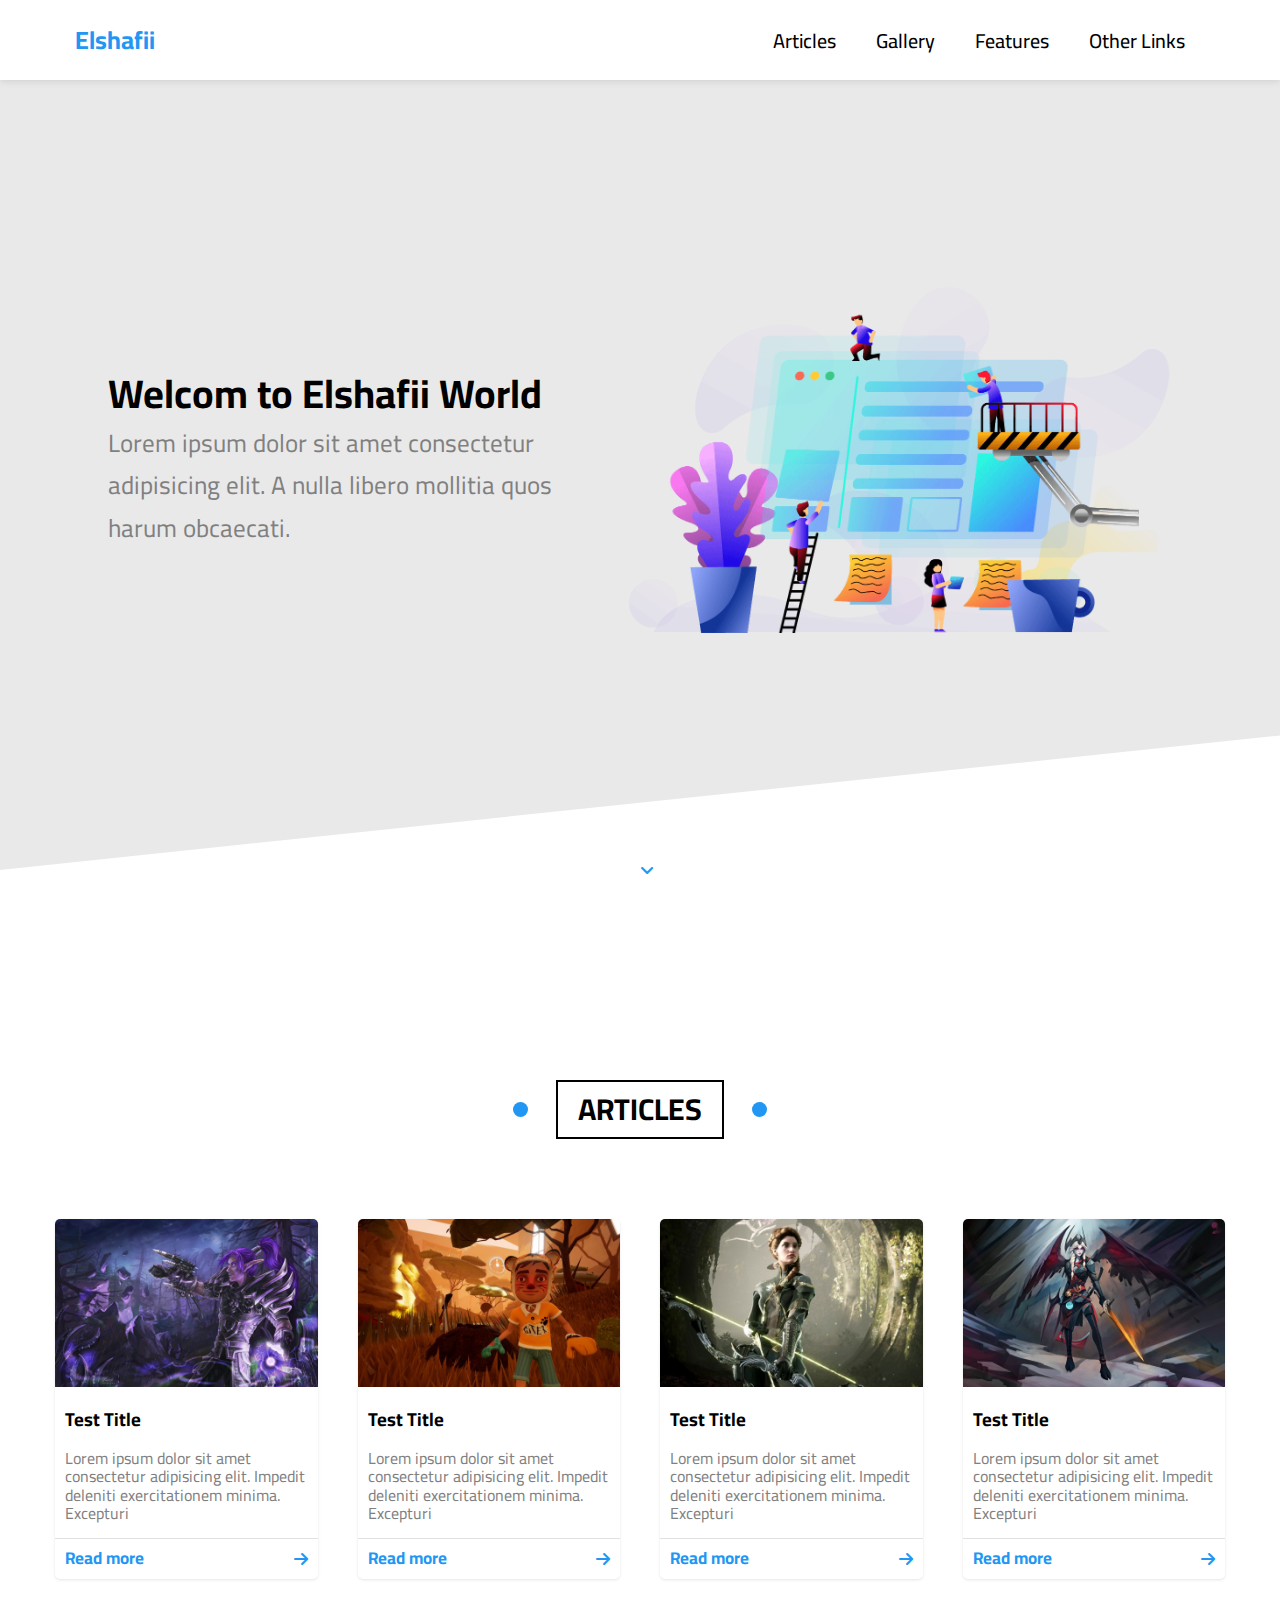
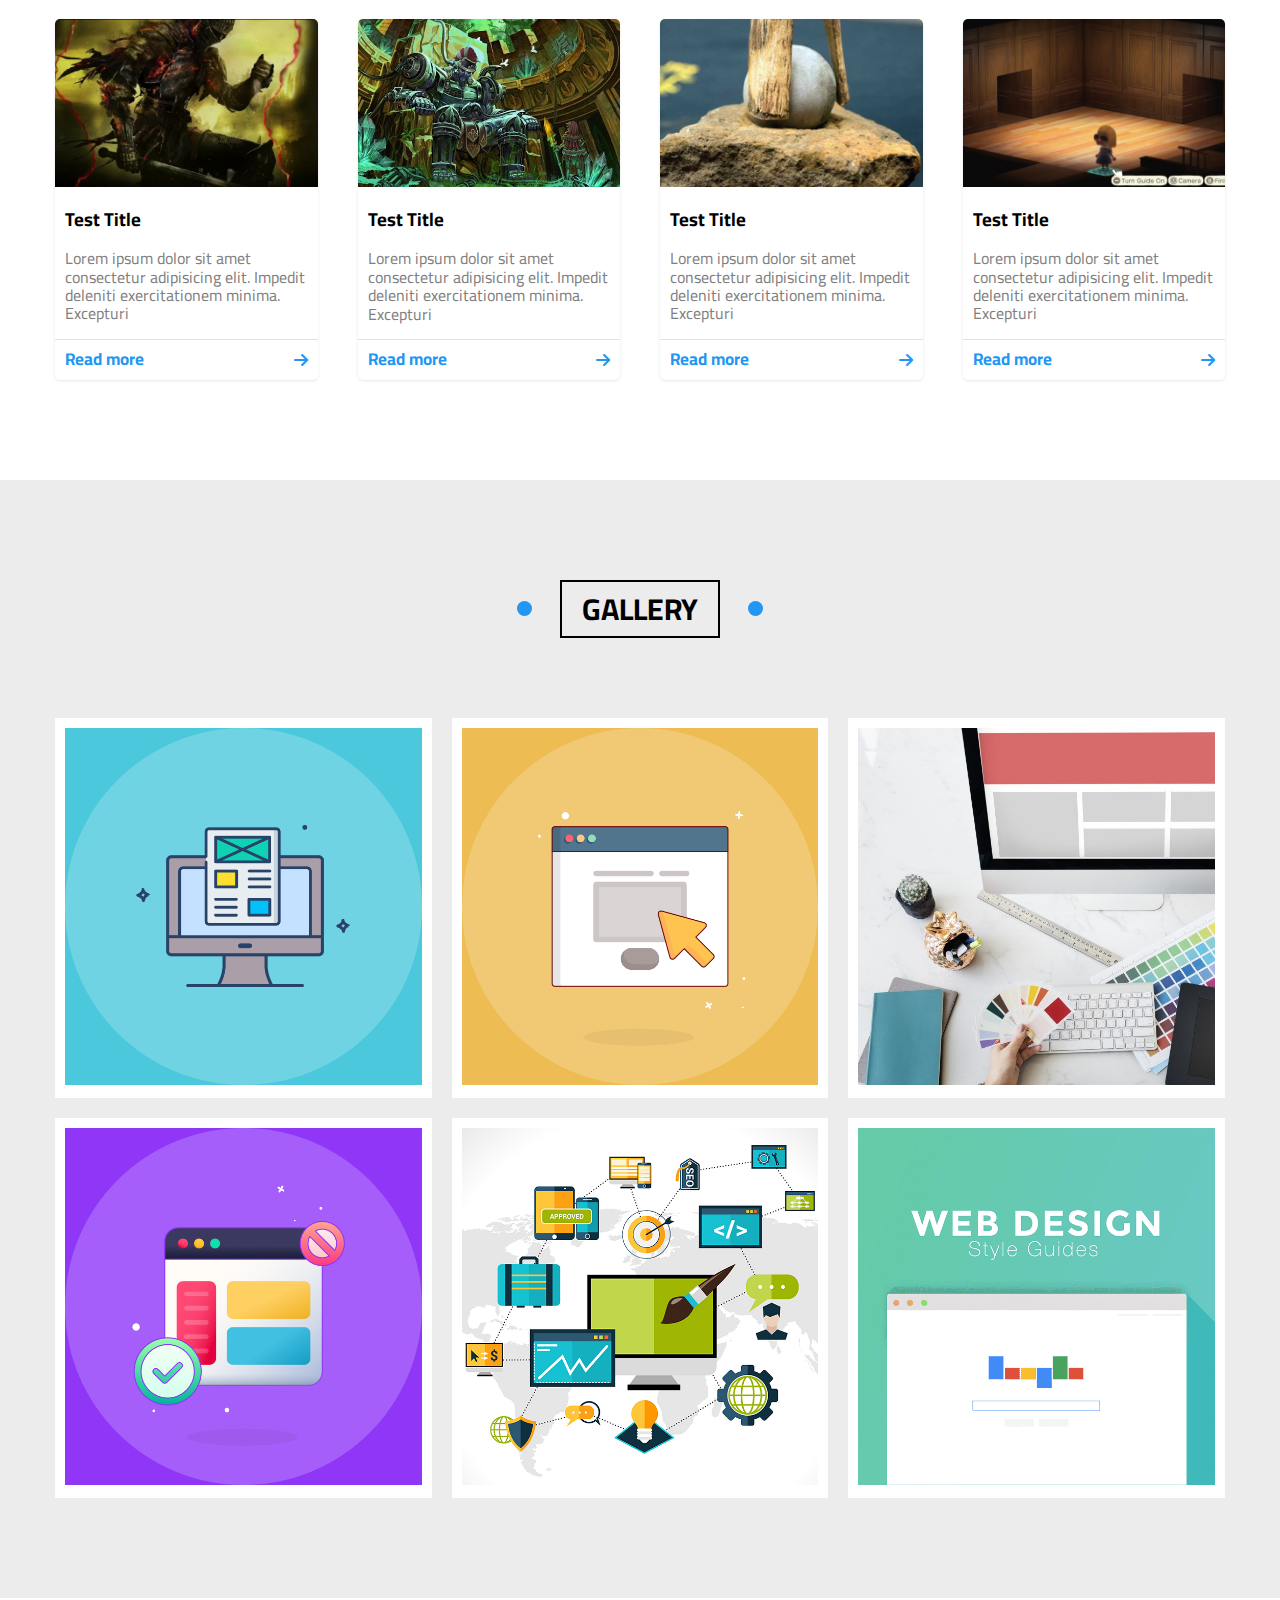
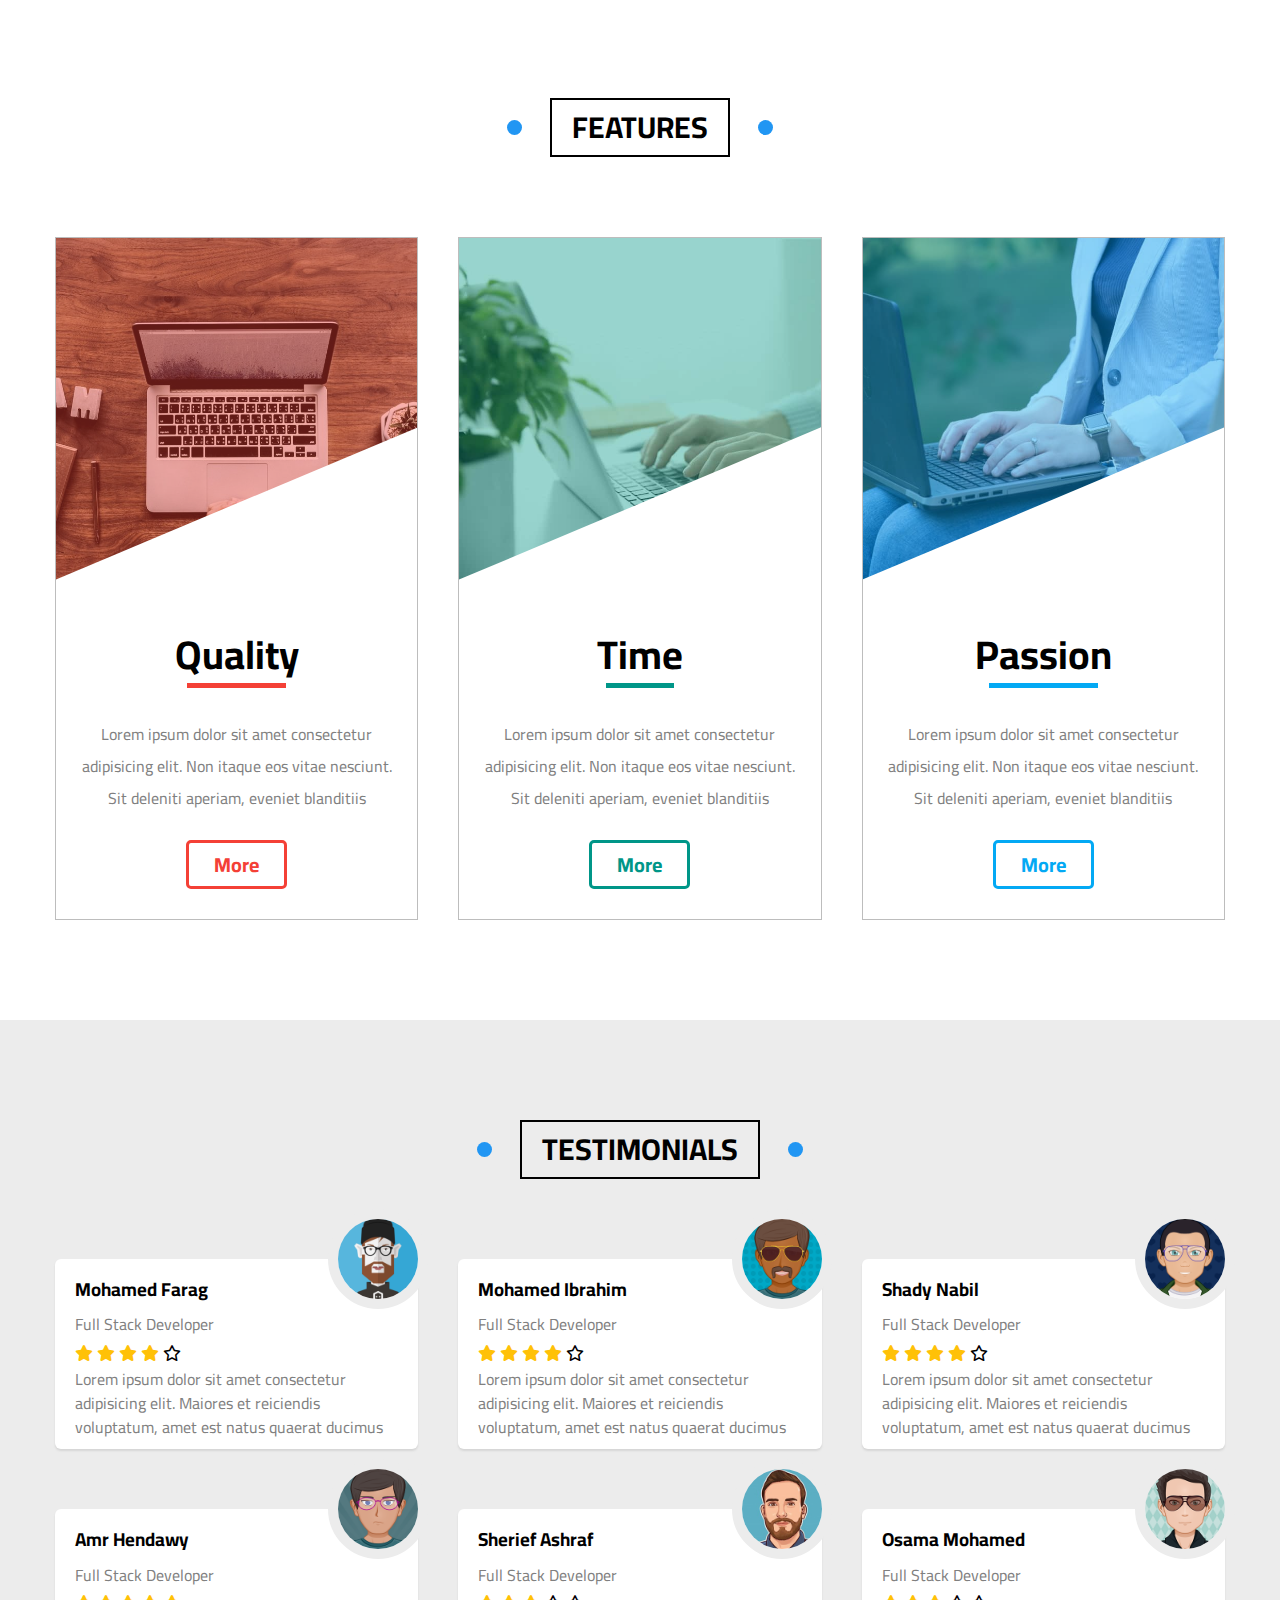
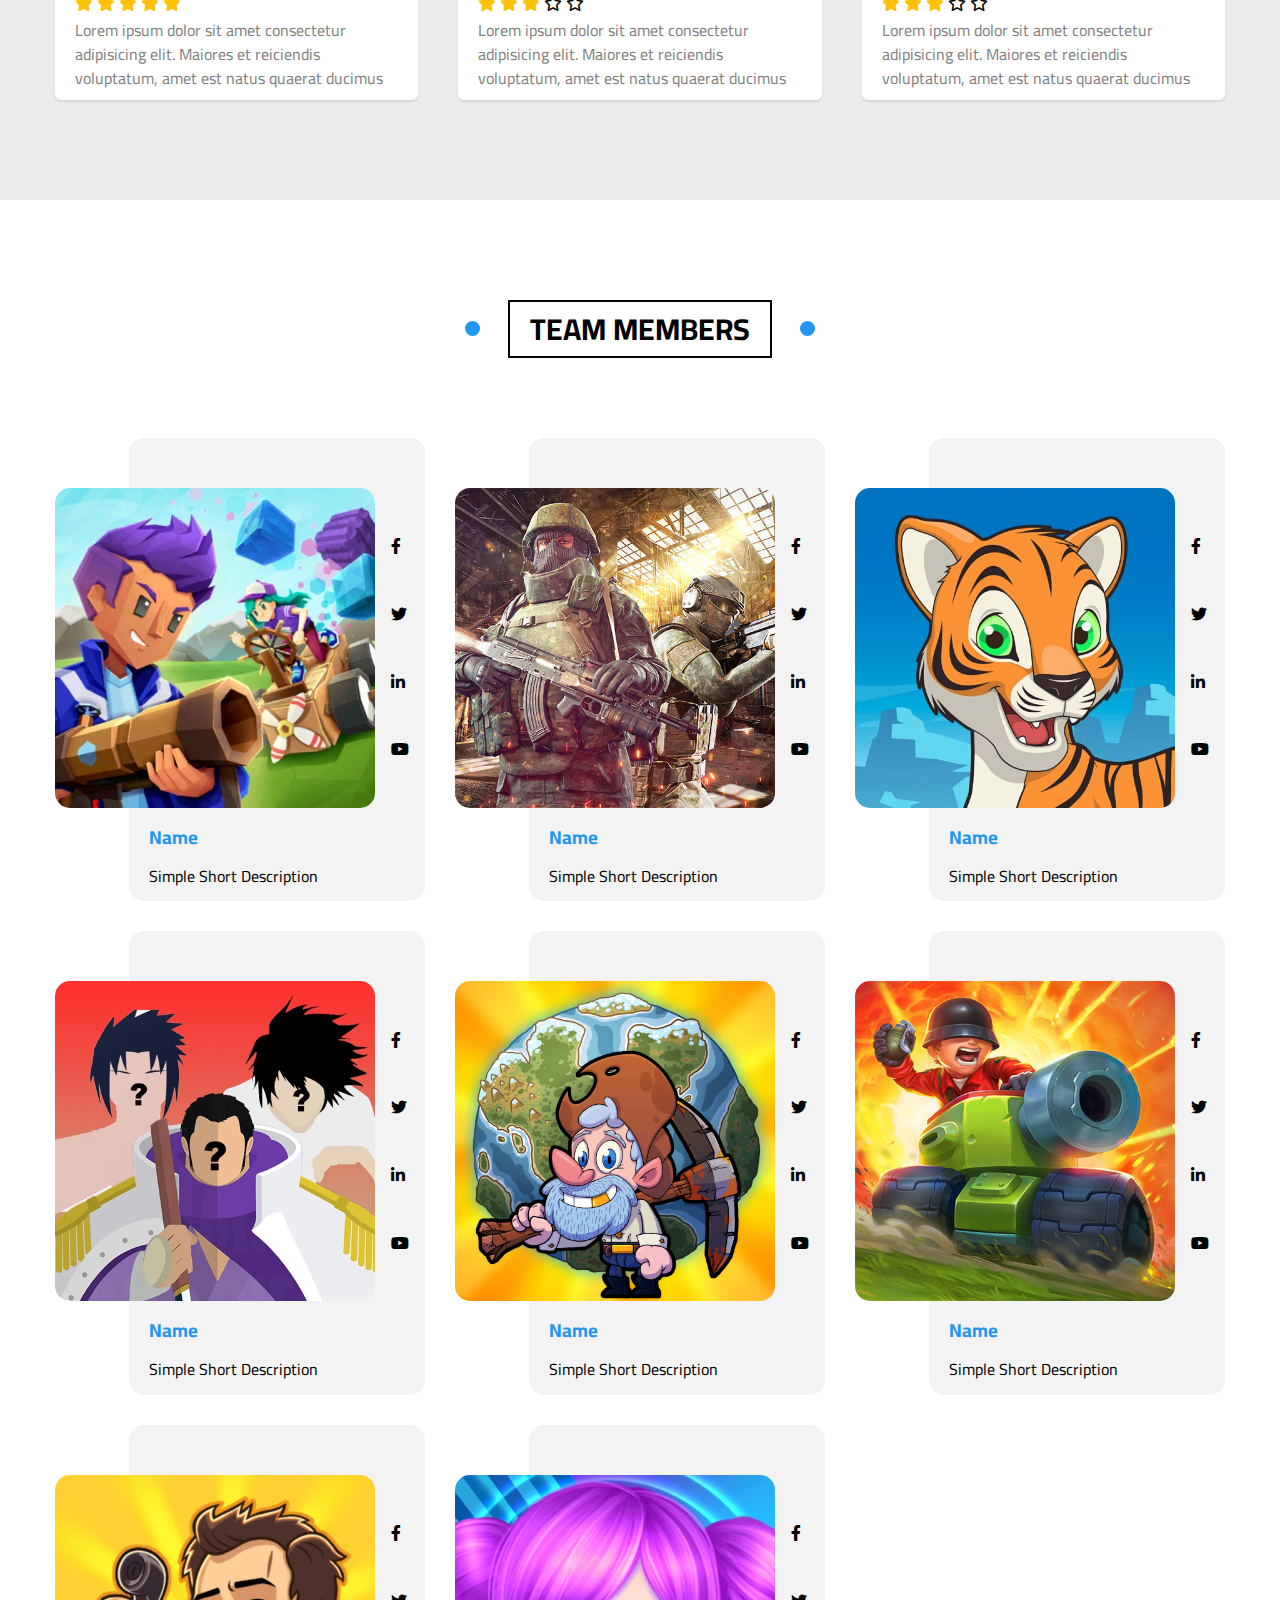
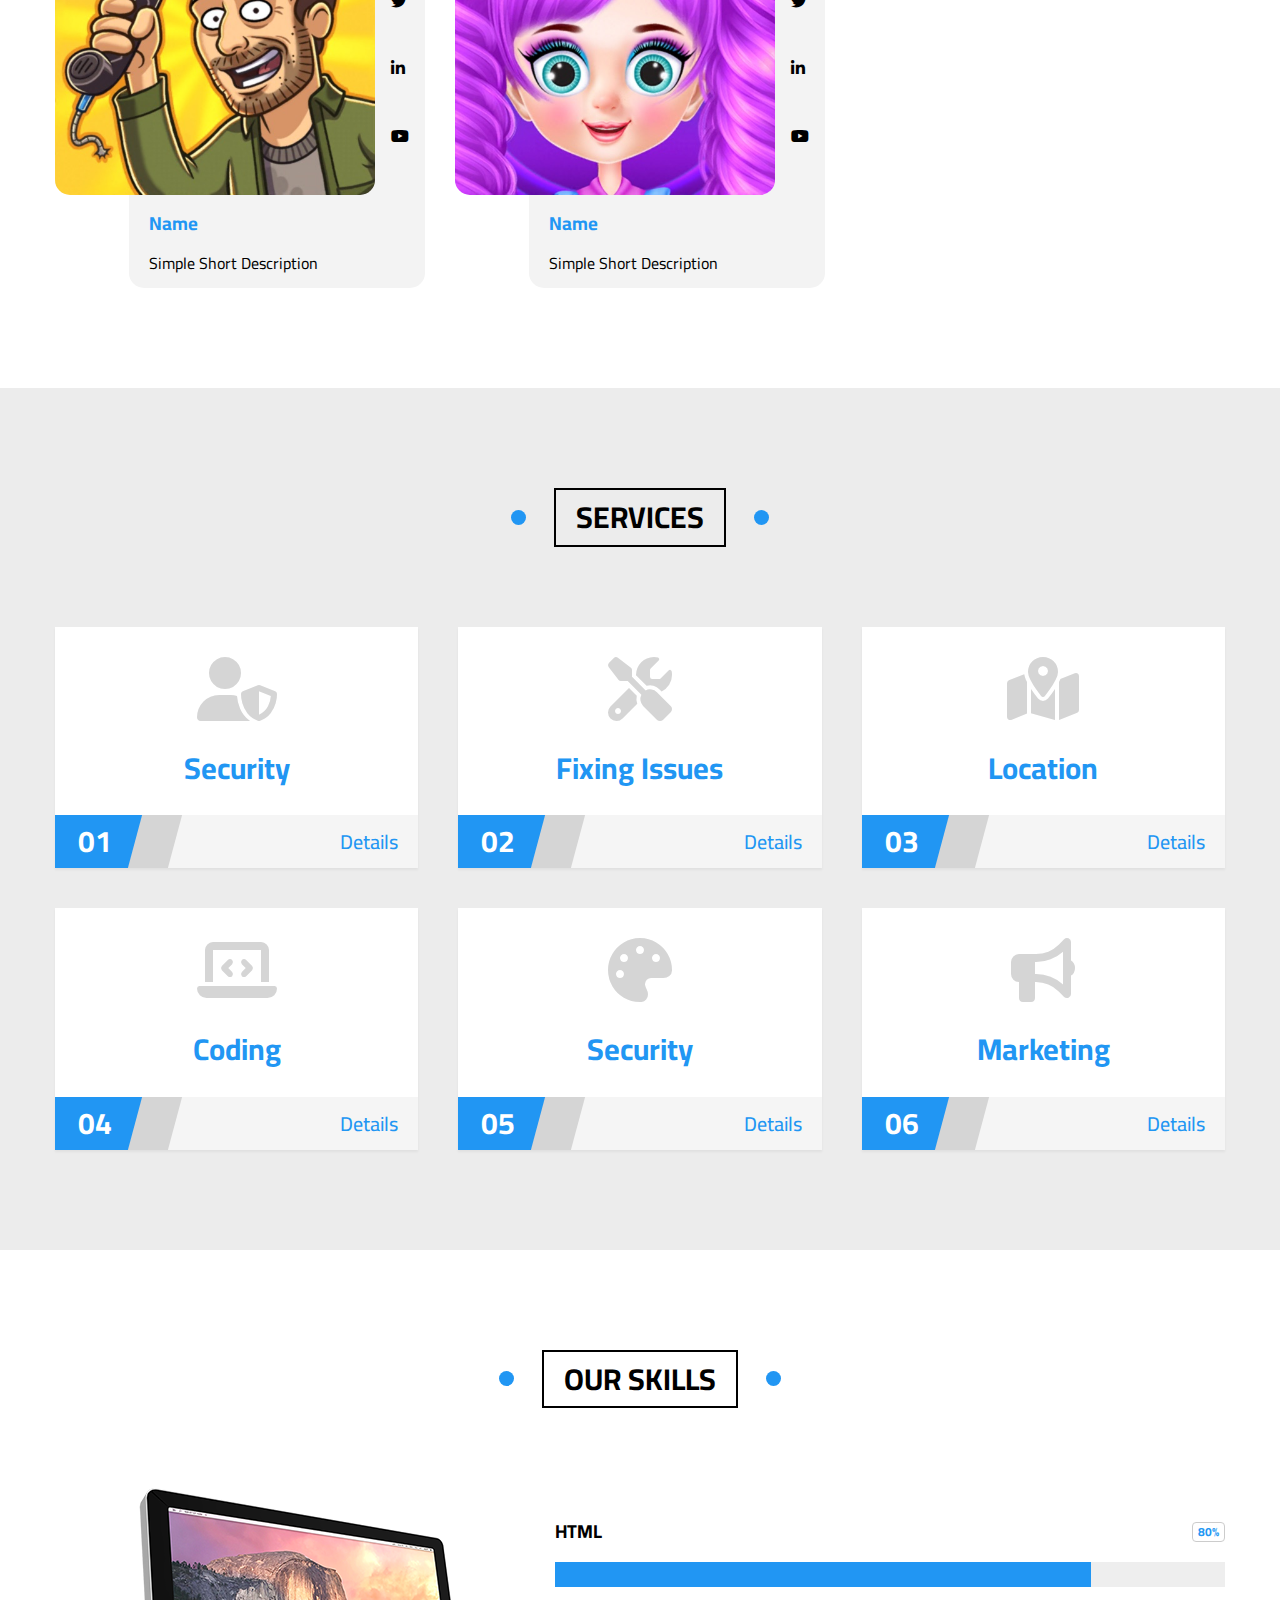
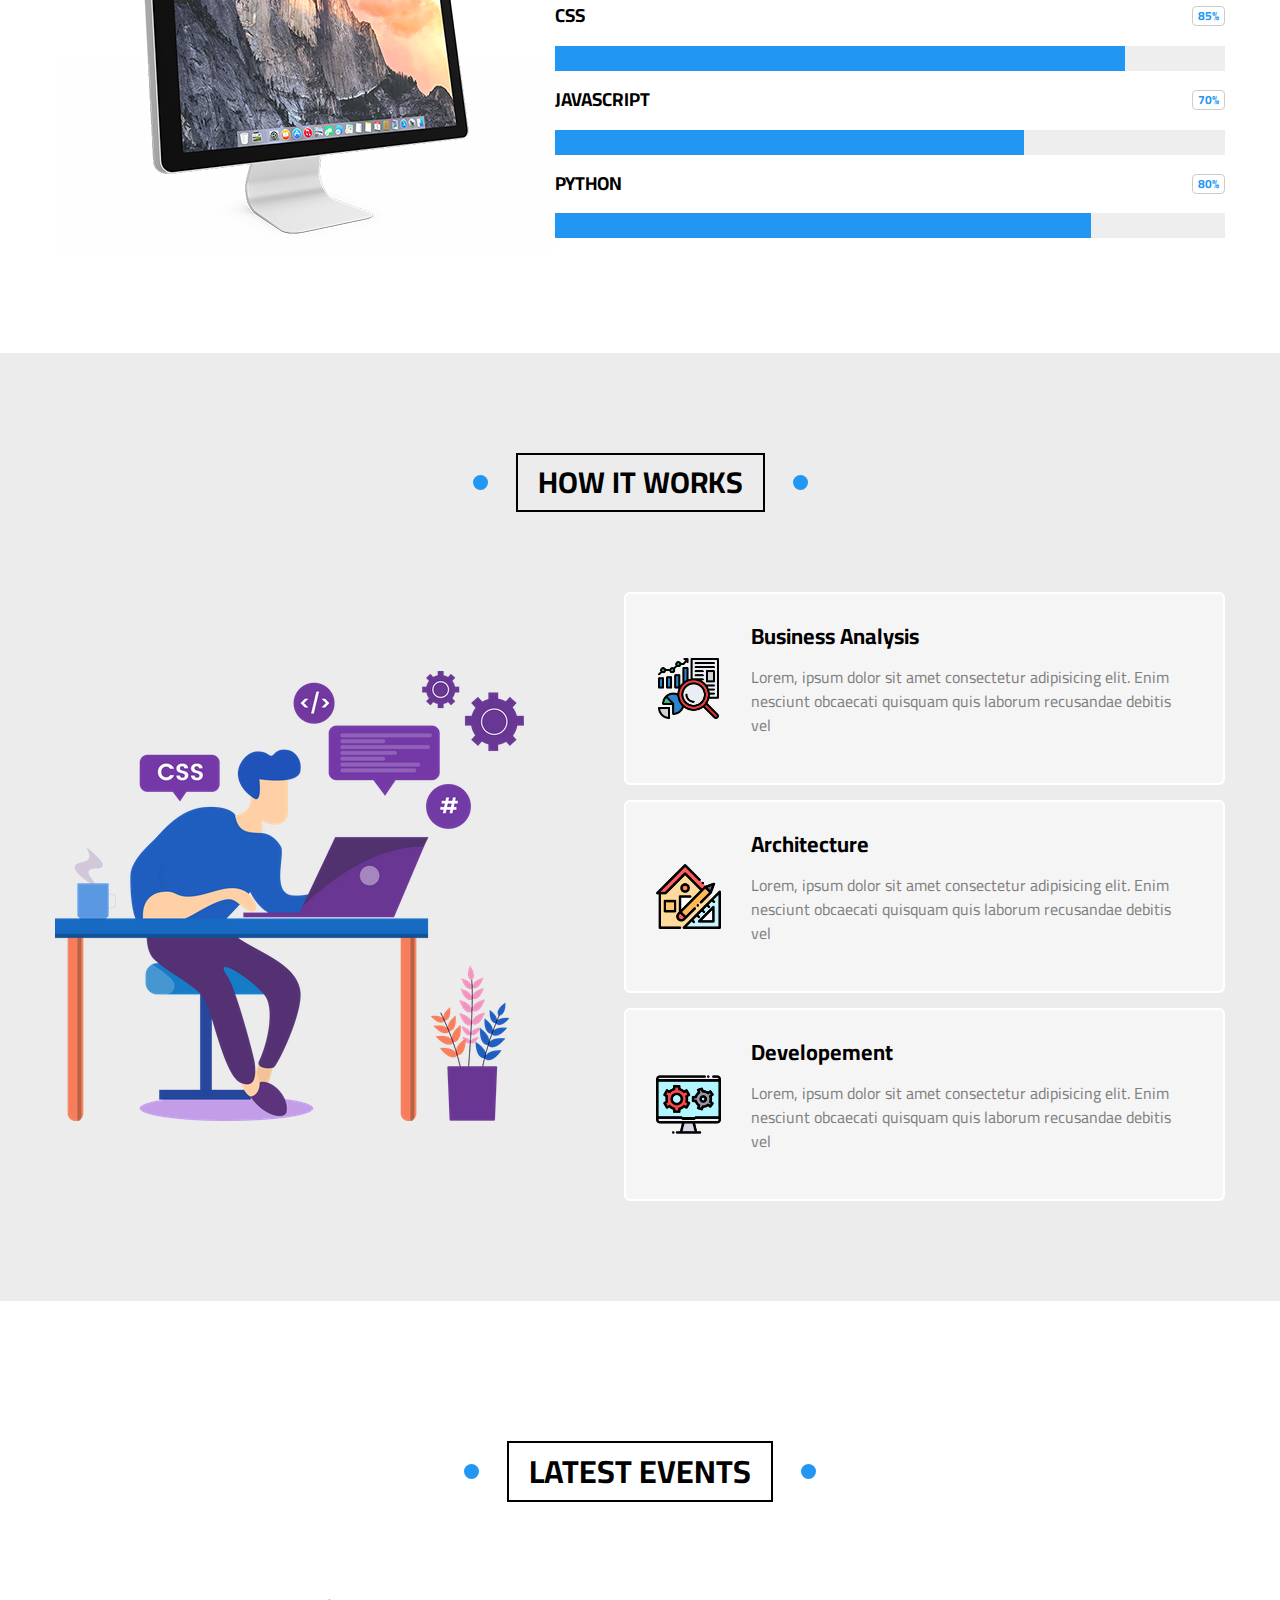
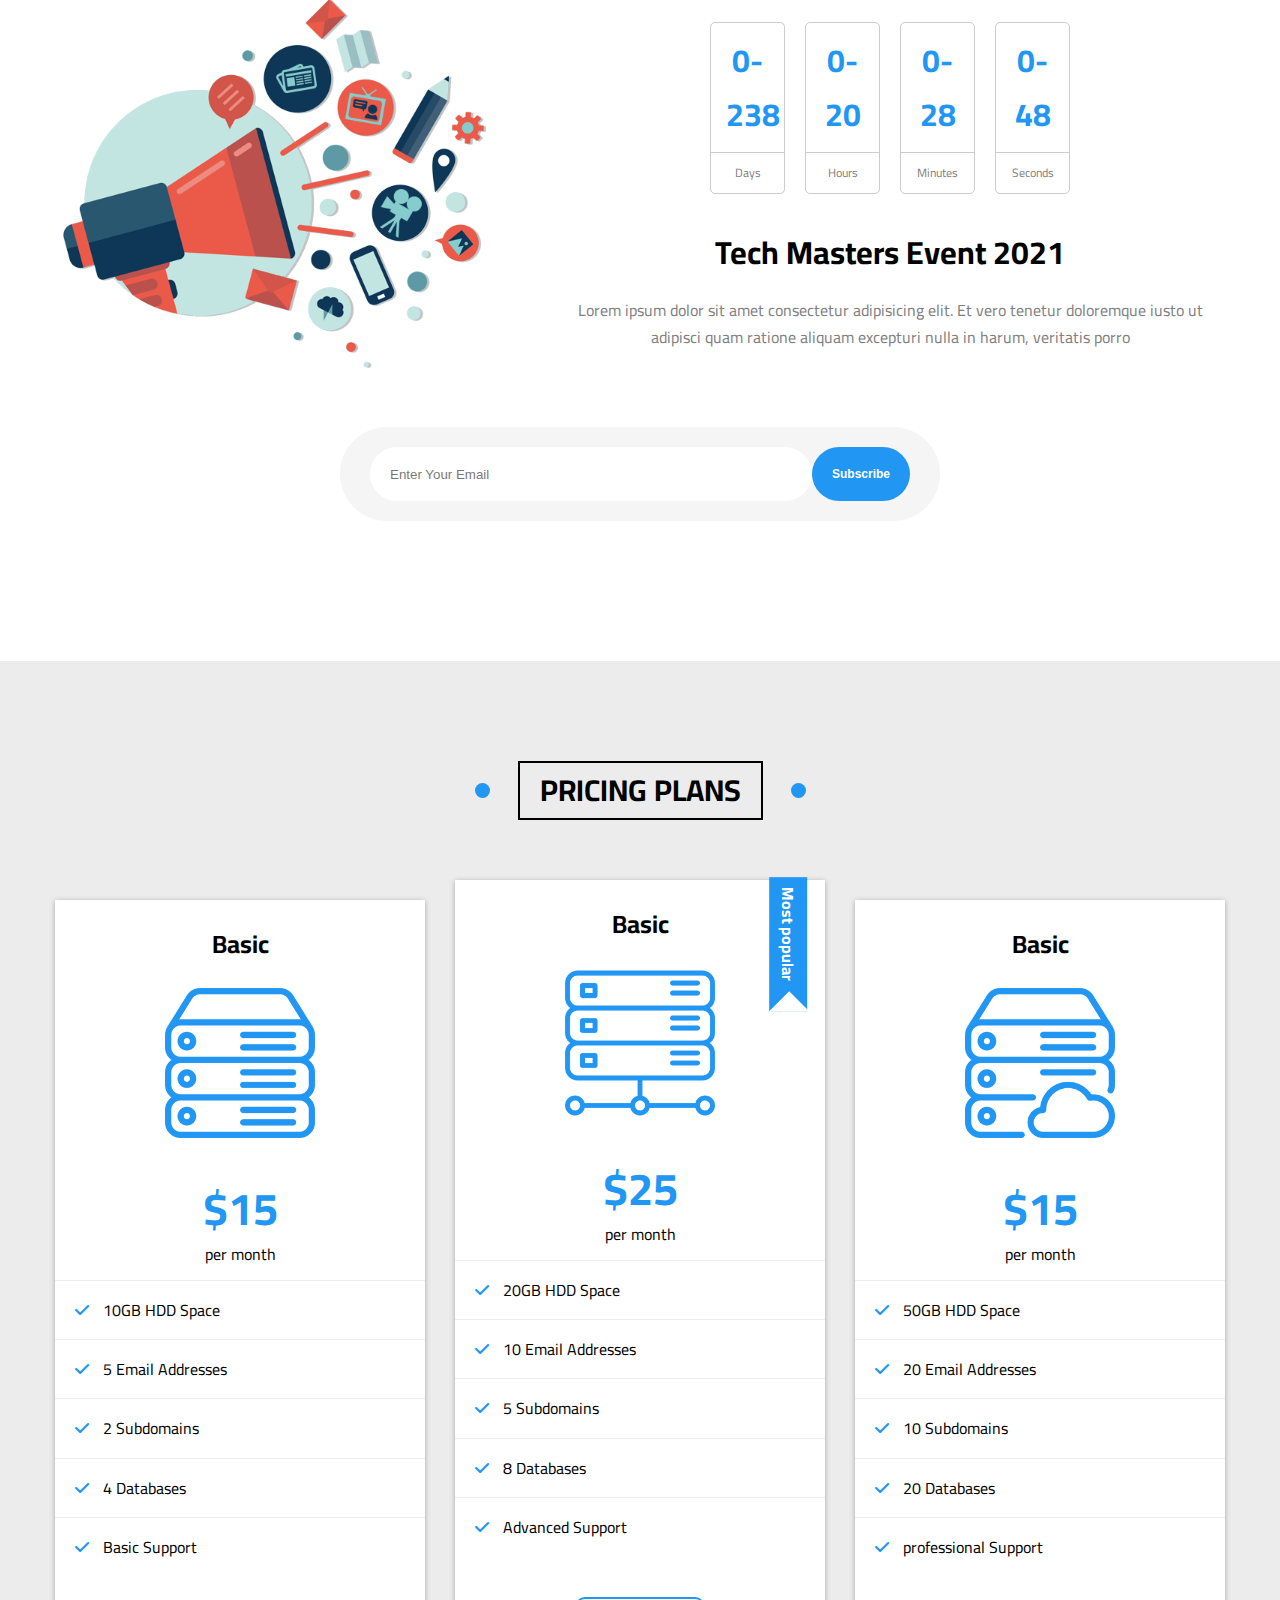
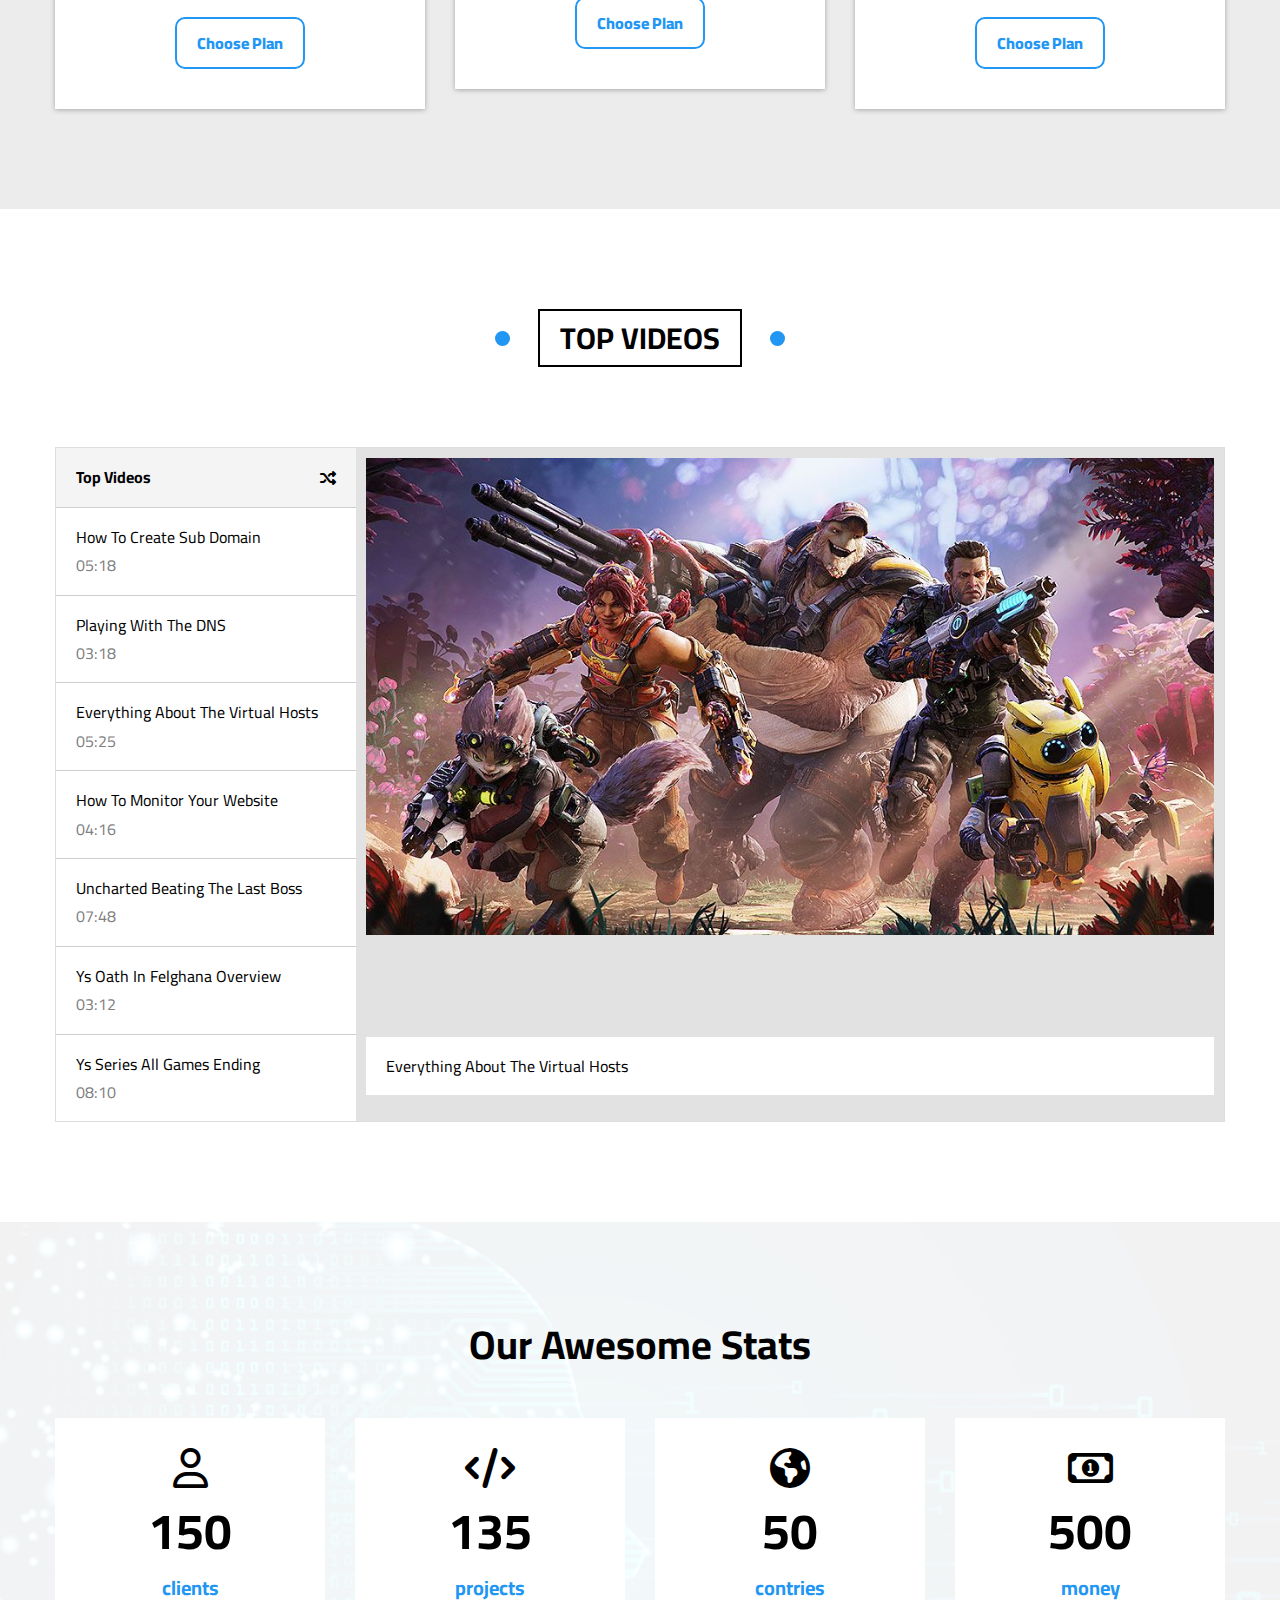
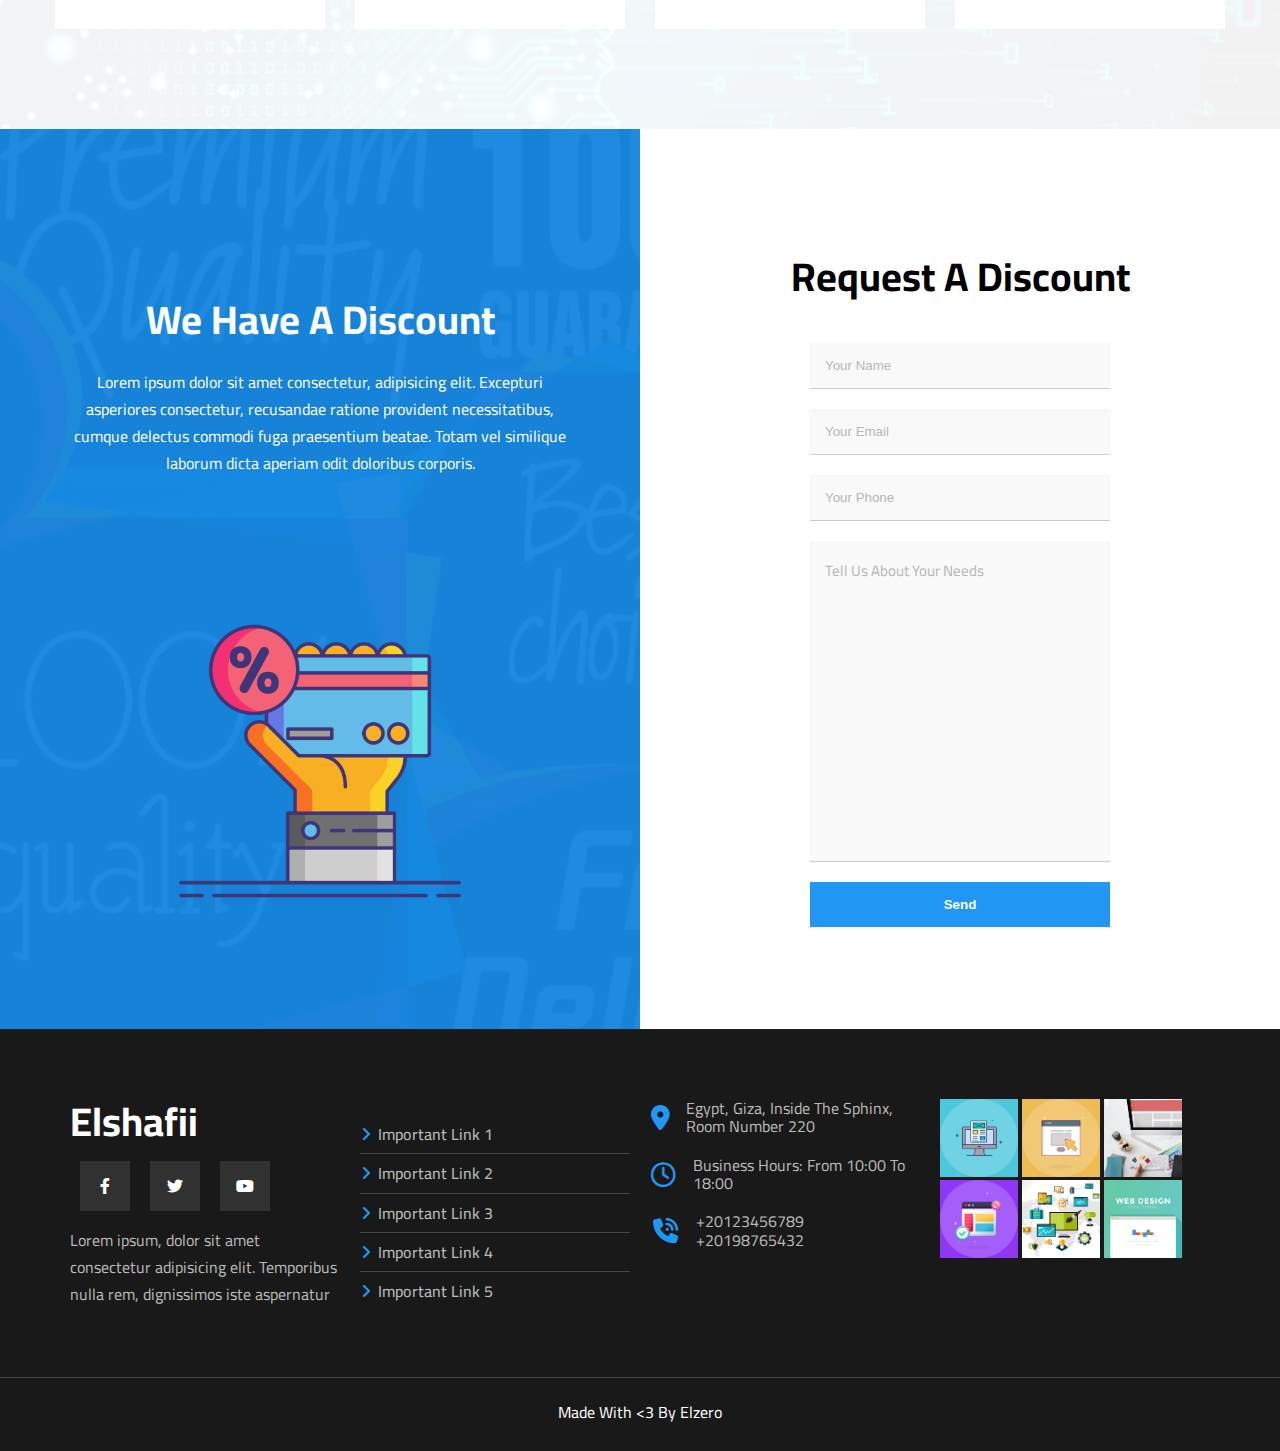
<file: index.html>
<!DOCTYPE html>
<html lang="en">
<head>
    <meta charset="UTF-8">
    <meta name="viewport" content="width=device-width, initial-scale=1.0">
    <meta name="description" content="Elzero second template">
    <title>Document</title>
    <!-- Google font -->
    <link rel="preconnect" href="https://fonts.googleapis.com">
    <link rel="preconnect" href="https://fonts.gstatic.com" crossorigin>
    <link href="https://fonts.googleapis.com/css2?family=Cairo:wght@200;300;400;500;600;700;800;900;1000&family=Roboto:ital,wght@0,100;0,300;0,400;0,500;0,700;0,900;1,100;1,300;1,400;1,500;1,700;1,900&display=swap" rel="stylesheet">
    <!-- normalize css -->
    <link rel="stylesheet" href="./css/normalize.css"> 
    <!-- web icons -->
    <link rel="stylesheet" href="./fontawesome-free-6.4.2-web/fontawesome-free-6.4.2-web/css/all.css">
    <!-- my css -->
    <link rel="stylesheet" href="./css/temp-3.css">
</head>
<body>
    <!-- starting header -->
    <header>
        <div class="container">
            <p class="logo">Elshafii</p>
            <nav>
                <ul class="mainmenu">
                    <li><a href="#articles">Articles</a></li>
                    <li><a href="#gallery">Gallery</a></li>
                    <li><a href="#features">Features</a></li>
                    <li class="megamenu">
                        <a href="#">Other Links</a>
                        <!-- start megamenu -->
                        <div class="megamenu">
                            <img src="./temp/elzero-web_files/megamenu.png" alt="megamenu image">
                            <ul class="links">
                                <li><a href="#testimonials"><i class="far fa-comments fa-fw"></i> Testimonials</a></li>
                                <li><a href="#team"><i class="far fa-user fa-fw"></i> Team Members</a></li>
                                <li><a href="#services"><i class="far fa-building fa-fw"></i> Services</a></li>
                                <li><a href="#our-skills"><i class="far fa-check-circle fa-fw"></i> Our Skills</a></li>
                                <li><a href="#work-steps"><i class="far fa-clipboard fa-fw"></i> How It Works</a></li>
                            </ul>
                            <ul class="links">
                                <li><a href="#events"><i class="far fa-calendar-alt fa-fw"></i> Events</a></li>
                                <li><a href="#pricing"><i class="fas fa-server fa-fw"></i> Pricing Plans</a></li>
                                <li><a href="#video"><i class="far fa-play-circle fa-fw"></i> Top Videos</a></li>
                                <li><a href="#stats"><i class="far fa-chart-bar fa-fw"></i> Stats</a></li>
                                <li><a href="#discount"><i class="fas fa-percent fa-fw"></i> Request A Discount</a></li>
                            </ul>
                        </div>
                    </li>
                </ul>
            </nav>
        </div>
    </header>
    <!-- end header -->
    <!-- start landing -->
    <div class="landing">
        <div class="container">
            <div class="text">
                <h1>Welcom to Elshafii World</h1>
                <p>
                    Lorem ipsum dolor sit amet consectetur adipisicing elit. 
                    A nulla libero mollitia quos harum obcaecati.
                </p>
            </div>
            <img src="./temp/elzero-web_files/landing-image.png" alt="landing photo">
        </div>
        <a href="#articles">
            <i class="fa-solid fa-angle-down"></i>
        </a>
    </div>
    <!-- end landing -->
    <!-- start articles -->
    <div class="articles" id="articles">
        <div class="title">Articles</div>
        <div class="container">
            <div class="box">
                <div class="image">
                    <img src="./temp/elzero-web_files/cat-01.jpg" alt="">
                </div>
                <h3 class="head-text">Test Title</h3>
                <p class="text">Lorem ipsum dolor sit amet consectetur 
                    adipisicing elit. Impedit deleniti exercitationem minima. Excepturi</p>
                <div class="link">
                    <a href="#">Read more</a>
                    <i class="fa-solid fa-arrow-right"></i>
                </div>
            </div>
            <div class="box">
                <div class="image">
                    <img src="./temp/elzero-web_files/cat-02.jpg" alt="">
                </div>
                <h3 class="head-text">Test Title</h3>
                <p class="text">Lorem ipsum dolor sit amet consectetur 
                    adipisicing elit. Impedit deleniti exercitationem minima. Excepturi</p>
                <div class="link">
                    <a href="#">Read more</a>
                    <i class="fa-solid fa-arrow-right"></i>
                </div>
            </div>
            <div class="box">
                <div class="image">
                    <img src="./temp/elzero-web_files/cat-03.jpg" alt="">
                </div>
                <h3 class="head-text">Test Title</h3>
                <p class="text">Lorem ipsum dolor sit amet consectetur 
                    adipisicing elit. Impedit deleniti exercitationem minima. Excepturi</p>
                <div class="link">
                    <a href="#">Read more</a>
                    <i class="fa-solid fa-arrow-right"></i>
                </div>
            </div>
            <div class="box">
                <div class="image">
                    <img src="./temp/elzero-web_files/cat-04.jpg" alt="">
                </div>
                <h3 class="head-text">Test Title</h3>
                <p class="text">Lorem ipsum dolor sit amet consectetur 
                    adipisicing elit. Impedit deleniti exercitationem minima. Excepturi</p>
                <div class="link">
                    <a href="#">Read more</a>
                    <i class="fa-solid fa-arrow-right"></i>
                </div>
            </div>
            <div class="box">
                <div class="image">
                    <img src="./temp/elzero-web_files/cat-05.jpg" alt="">
                </div>
                <h3 class="head-text">Test Title</h3>
                <p class="text">Lorem ipsum dolor sit amet consectetur 
                    adipisicing elit. Impedit deleniti exercitationem minima. Excepturi</p>
                <div class="link">
                    <a href="#">Read more</a>
                    <i class="fa-solid fa-arrow-right"></i>
                </div>
            </div>
            <div class="box">
                <div class="image">
                    <img src="./temp/elzero-web_files/cat-06.jpg" alt="">
                </div>
                <h3 class="head-text">Test Title</h3>
                <p class="text">Lorem ipsum dolor sit amet consectetur 
                    adipisicing elit. Impedit deleniti exercitationem minima. Excepturi</p>
                <div class="link">
                    <a href="#">Read more</a>
                    <i class="fa-solid fa-arrow-right"></i>
                </div>
            </div>
            <div class="box">
                <div class="image">
                    <img src="./temp/elzero-web_files/cat-07.jpg" alt="">
                </div>
                <h3 class="head-text">Test Title</h3>
                <p class="text">Lorem ipsum dolor sit amet consectetur 
                    adipisicing elit. Impedit deleniti exercitationem minima. Excepturi</p>
                <div class="link">
                    <a href="#">Read more</a>
                    <i class="fa-solid fa-arrow-right"></i>
                </div>
            </div>
            <div class="box">
                <div class="image">
                    <img src="./temp/elzero-web_files/cat-08.jpg" alt="">
                </div>
                <h3 class="head-text">Test Title</h3>
                <p class="text">Lorem ipsum dolor sit amet consectetur 
                    adipisicing elit. Impedit deleniti exercitationem minima. Excepturi</p>
                <div class="link">
                    <a href="#">Read more</a>
                    <i class="fa-solid fa-arrow-right"></i>
                </div>
            </div>
            </div>
        </div>
    </div>
    <!-- end articles -->

    <!-- start Gallery -->
    <div class="gallery" id="gallery">
        <h2 class="title">gallery</h2>
        <div class="container">
            <div class="box">
                <div class="image">
                    <img src="./temp/elzero-web_files/gallery-01.png" alt="gallery image">
                </div>
            </div>
            <div class="box">
                <div class="image">
                    <img src="./temp/elzero-web_files/gallery-02.png" alt="gallery image">
                </div>
            </div>
            <div class="box">
                <div class="image">
                    <img src="./temp/elzero-web_files/gallery-03.jpg" alt="gallery image">
                </div>
            </div>
            <div class="box">
                <div class="image">
                    <img src="./temp/elzero-web_files/gallery-04.png" alt="gallery image">
                </div>
            </div>
            <div class="box">
                <div class="image">
                    <img src="./temp/elzero-web_files/gallery-05.jpg" alt="gallery image">
                </div>
            </div>
            <div class="box">
                <div class="image">
                    <img src="./temp/elzero-web_files/gallery-06.png" alt="gallery image">
                </div>
            </div>
        </div>
    </div>
    <!-- end Gallery -->

    <!-- start Features -->
    <div class="features" id="features">
        <div class="title">features</div>
        <div class="container">
            <div class="box quality">
                <div class="image">
                    <img src="./temp/elzero-web_files/features-03.jpg" alt="features photo">
                </div>
                <div class="text">
                    <h3>quality</h3>
                    <p>
                        Lorem ipsum dolor sit amet consectetur adipisicing elit. 
                        Non itaque eos vitae nesciunt. Sit deleniti aperiam, 
                        eveniet blanditiis 
                    </p>
                </div>
                <a href="#">more</a>
            </div>
            <div class="box time">
                <div class="image">
                    <img src="./temp/elzero-web_files/features-02.jpg" alt="features photo">
                </div>
                <div class="text">
                    <h3>time</h3>
                    <p>
                        Lorem ipsum dolor sit amet consectetur adipisicing elit. 
                        Non itaque eos vitae nesciunt. Sit deleniti aperiam, 
                        eveniet blanditiis 
                    </p>
                </div>
                <a href="#">more</a>
            </div>
            <div class="box passion">
                <div class="image">
                    <img src="./temp/elzero-web_files/features-01.jpg" alt="features photo">
                </div>
                <div class="text">
                    <h3>passion</h3>
                    <p>
                        Lorem ipsum dolor sit amet consectetur adipisicing elit. 
                        Non itaque eos vitae nesciunt. Sit deleniti aperiam, 
                        eveniet blanditiis  
                    </p>
                </div>
                <a href="#">more</a>
            </div>
        </div>
    </div>
    <!-- end Features -->

    <!-- start Testimonials -->
    <div class="testimonials" id="testimonials">
        <h2 class="title">testimonials</h2>
        <div class="container">
            <div class="box">
                <img src="./temp/elzero-web_files/avatar-01.png" alt="">
                <h3>Mohamed Farag</h3>
                <span class="job-title">Full Stack Developer</span>
                <div class="rate">
                    <i class="filled fas fa-star"></i>
                    <i class="filled fas fa-star"></i>
                    <i class="filled fas fa-star"></i>
                    <i class="filled fas fa-star"></i>
                    <i class="far fa-star"></i>
                </div>
                <p>
                    Lorem ipsum dolor sit amet consectetur adipisicing elit. Maiores et reiciendis voluptatum, amet est natus
                    quaerat ducimus
                </p>
            </div>
            <div class="box">
                <img src="./temp/elzero-web_files/avatar-02.png" alt="">
                <h3>Mohamed Ibrahim</h3>
                <span class="job-title">Full Stack Developer</span>
                <div class="rate">
                    <i class="filled fas fa-star"></i>
                    <i class="filled fas fa-star"></i>
                    <i class="filled fas fa-star"></i>
                    <i class="filled fas fa-star"></i>
                    <i class="far fa-star"></i>
                </div>
                <p>
                    Lorem ipsum dolor sit amet consectetur adipisicing elit. Maiores et reiciendis voluptatum, amet est natus
                    quaerat ducimus
                </p>
            </div>
            <div class="box">
                <img src="./temp/elzero-web_files/avatar-03.png" alt="">
                <h3>Shady Nabil</h3>
                <span class="job-title">Full Stack Developer</span>
                <div class="rate">
                    <i class="filled fas fa-star"></i>
                    <i class="filled fas fa-star"></i>
                    <i class="filled fas fa-star"></i>
                    <i class="filled fas fa-star"></i>
                    <i class="far fa-star"></i>
                </div>
                <p>
                    Lorem ipsum dolor sit amet consectetur adipisicing elit. Maiores et reiciendis voluptatum, amet est natus
                    quaerat ducimus
                </p>
            </div>
            <div class="box">
                <img src="./temp/elzero-web_files/avatar-04.png" alt="">
                <h3>Amr Hendawy</h3>
                <span class="job-title">Full Stack Developer</span>
                <div class="rate">
                    <i class="filled fas fa-star"></i>
                    <i class="filled fas fa-star"></i>
                    <i class="filled fas fa-star"></i>
                    <i class="filled fas fa-star"></i>
                    <i class="filled fas fa-star"></i>
                </div>
                <p>
                    Lorem ipsum dolor sit amet consectetur adipisicing elit. Maiores et reiciendis voluptatum, amet est natus
                    quaerat ducimus
                </p>
            </div>
            <div class="box">
                <img src="./temp/elzero-web_files/avatar-05.png" alt="">
                <h3>Sherief Ashraf</h3>
                <span class="job-title">Full Stack Developer</span>
                <div class="rate">
                    <i class="filled fas fa-star"></i>
                    <i class="filled fas fa-star"></i>
                    <i class="filled fas fa-star"></i>
                    <i class="far fa-star"></i>
                    <i class="far fa-star"></i>
                </div>
                <p>
                    Lorem ipsum dolor sit amet consectetur adipisicing elit. Maiores et reiciendis voluptatum, amet est natus
                    quaerat ducimus
                </p>
            </div>
            <div class="box">
                <img src="./temp/elzero-web_files/avatar-06.png" alt="">
                <h3>Osama Mohamed</h3>
                <span class="job-title">Full Stack Developer</span>
                <div class="rate">
                    <i class="filled fas fa-star"></i>
                    <i class="filled fas fa-star"></i>
                    <i class="filled fas fa-star"></i>
                    <i class="far fa-star"></i>
                    <i class="far fa-star"></i>
                </div>
                <p>
                    Lorem ipsum dolor sit amet consectetur adipisicing elit. Maiores et reiciendis voluptatum, amet est natus
                    quaerat ducimus
                </p>
            </div>
        </div>
    </div>
    <!-- end Testimonials -->

    <!-- start team members -->
    <div class="team" id="team">
        <h2 class="title">Team Members</h2>
        <div class="container">
            <div class="box">
                <div class="data">
                    <img src="./temp/elzero-web_files/team-01.jpg" alt="team member photo">
                    <div class="social">
                        <a href="https://elzerowebschool.github.io/HTML_And_CSS_Template_Three/#"><i class="fab fa-facebook-f"></i></a>
                        <a href="https://elzerowebschool.github.io/HTML_And_CSS_Template_Three/#"><i class="fab fa-twitter"></i></a>
                        <a href="https://elzerowebschool.github.io/HTML_And_CSS_Template_Three/#"><i class="fab fa-linkedin-in"></i></a>
                        <a href="https://elzerowebschool.github.io/HTML_And_CSS_Template_Three/#"><i class="fab fa-youtube"></i></a>
                    </div>
                </div>
                <div class="info">
                    <h3>Name</h3>
                    <p>Simple Short Description</p>
                </div>
            </div>
            <div class="box">
                <div class="data">
                    <img src="./temp/elzero-web_files/team-02.jpg" alt="team member photo">
                    <div class="social">
                        <a href="https://elzerowebschool.github.io/HTML_And_CSS_Template_Three/#"><i class="fab fa-facebook-f"></i></a>
                        <a href="https://elzerowebschool.github.io/HTML_And_CSS_Template_Three/#"><i class="fab fa-twitter"></i></a>
                        <a href="https://elzerowebschool.github.io/HTML_And_CSS_Template_Three/#"><i class="fab fa-linkedin-in"></i></a>
                        <a href="https://elzerowebschool.github.io/HTML_And_CSS_Template_Three/#"><i class="fab fa-youtube"></i></a>
                    </div>
                </div>
                <div class="info">
                    <h3>Name</h3>
                    <p>Simple Short Description</p>
                </div>
            </div>
            <div class="box">
                <div class="data">
                    <img src="./temp/elzero-web_files/team-03.jpg" alt="team member photo">
                    <div class="social">
                        <a href="https://elzerowebschool.github.io/HTML_And_CSS_Template_Three/#"><i class="fab fa-facebook-f"></i></a>
                        <a href="https://elzerowebschool.github.io/HTML_And_CSS_Template_Three/#"><i class="fab fa-twitter"></i></a>
                        <a href="https://elzerowebschool.github.io/HTML_And_CSS_Template_Three/#"><i class="fab fa-linkedin-in"></i></a>
                        <a href="https://elzerowebschool.github.io/HTML_And_CSS_Template_Three/#"><i class="fab fa-youtube"></i></a>
                    </div>
                </div>
                <div class="info">
                    <h3>Name</h3>
                    <p>Simple Short Description</p>
                </div>
            </div>
            <div class="box">
                <div class="data">
                    <img src="./temp/elzero-web_files/team-04.jpg" alt="team member photo">
                    <div class="social">
                        <a href="https://elzerowebschool.github.io/HTML_And_CSS_Template_Three/#"><i class="fab fa-facebook-f"></i></a>
                        <a href="https://elzerowebschool.github.io/HTML_And_CSS_Template_Three/#"><i class="fab fa-twitter"></i></a>
                        <a href="https://elzerowebschool.github.io/HTML_And_CSS_Template_Three/#"><i class="fab fa-linkedin-in"></i></a>
                        <a href="https://elzerowebschool.github.io/HTML_And_CSS_Template_Three/#"><i class="fab fa-youtube"></i></a>
                    </div>
                </div>
                <div class="info">
                    <h3>Name</h3>
                    <p>Simple Short Description</p>
                </div>
            </div>
            <div class="box">
                <div class="data">
                    <img src="./temp/elzero-web_files/team-05.png" alt="team member photo">
                    <div class="social">
                        <a href="https://elzerowebschool.github.io/HTML_And_CSS_Template_Three/#"><i class="fab fa-facebook-f"></i></a>
                        <a href="https://elzerowebschool.github.io/HTML_And_CSS_Template_Three/#"><i class="fab fa-twitter"></i></a>
                        <a href="https://elzerowebschool.github.io/HTML_And_CSS_Template_Three/#"><i class="fab fa-linkedin-in"></i></a>
                        <a href="https://elzerowebschool.github.io/HTML_And_CSS_Template_Three/#"><i class="fab fa-youtube"></i></a>
                    </div>
                </div>
                <div class="info">
                    <h3>Name</h3>
                    <p>Simple Short Description</p>
                </div>
            </div>
            <div class="box">
                <div class="data">
                    <img src="./temp/elzero-web_files/team-06.png" alt="team member photo">
                    <div class="social">
                        <a href="https://elzerowebschool.github.io/HTML_And_CSS_Template_Three/#"><i class="fab fa-facebook-f"></i></a>
                        <a href="https://elzerowebschool.github.io/HTML_And_CSS_Template_Three/#"><i class="fab fa-twitter"></i></a>
                        <a href="https://elzerowebschool.github.io/HTML_And_CSS_Template_Three/#"><i class="fab fa-linkedin-in"></i></a>
                        <a href="https://elzerowebschool.github.io/HTML_And_CSS_Template_Three/#"><i class="fab fa-youtube"></i></a>
                    </div>
                </div>
                <div class="info">
                    <h3>Name</h3>
                    <p>Simple Short Description</p>
                </div>
            </div>
            <div class="box">
                <div class="data">
                    <img src="./temp/elzero-web_files/team-07.jpg" alt="team member photo">
                    <div class="social">
                        <a href="https://elzerowebschool.github.io/HTML_And_CSS_Template_Three/#"><i class="fab fa-facebook-f"></i></a>
                        <a href="https://elzerowebschool.github.io/HTML_And_CSS_Template_Three/#"><i class="fab fa-twitter"></i></a>
                        <a href="https://elzerowebschool.github.io/HTML_And_CSS_Template_Three/#"><i class="fab fa-linkedin-in"></i></a>
                        <a href="https://elzerowebschool.github.io/HTML_And_CSS_Template_Three/#"><i class="fab fa-youtube"></i></a>
                    </div>
                </div>
                <div class="info">
                    <h3>Name</h3>
                    <p>Simple Short Description</p>
                </div>
            </div>
            <div class="box">
                <div class="data">
                    <img src="./temp/elzero-web_files/team-08.jpg" alt="team member photo">
                    <div class="social">
                        <a href="https://elzerowebschool.github.io/HTML_And_CSS_Template_Three/#"><i class="fab fa-facebook-f"></i></a>
                        <a href="https://elzerowebschool.github.io/HTML_And_CSS_Template_Three/#"><i class="fab fa-twitter"></i></a>
                        <a href="https://elzerowebschool.github.io/HTML_And_CSS_Template_Three/#"><i class="fab fa-linkedin-in"></i></a>
                        <a href="https://elzerowebschool.github.io/HTML_And_CSS_Template_Three/#"><i class="fab fa-youtube"></i></a>
                    </div>
                </div>
                <div class="info">
                    <h3>Name</h3>
                    <p>Simple Short Description</p>
                </div>
            </div>
        </div>
    </div>
    <!-- end team members -->
    <!-- start services -->
    <div class="services" id="services">
        <h2 class="title">services</h2>
        <div class="container">
            <div class="box">
                <i class="fas fa-user-shield fa-4x"></i>
                <h3>Security</h3>
                <div class="link">
                    <a href="#">Details</a>
                </div>
            </div>
            <div class="box">
                <i class="fas fa-tools fa-4x"></i>
                <h3>Fixing Issues</h3>
                <div class="link">
                    <a href="#">Details</a>
                </div>
            </div>
            <div class="box">
                <i class="fas fa-map-marked-alt fa-4x"></i>
                <h3>Location</h3>
                <div class="link">
                    <a href="#">Details</a>
                </div>
            </div>
            <div class="box">
                <i class="fas fa-laptop-code fa-4x"></i>
                <h3>Coding</h3>
                <div class="link">
                    <a href="#">Details</a>
                </div>
            </div>
            <div class="box">
                <i class="fas fa-palette fa-4x"></i>
                <h3>Security</h3>
                <div class="link">
                    <a href="#">Details</a>
                </div>
            </div>
            <div class="box">
                <i class="fas fa-bullhorn fa-4x"></i>
                <h3>Marketing</h3>
                <div class="link">
                    <a href="#">Details</a>
                </div>
            </div>
        </div>
    </div>
    <!-- end services -->

    <!-- start our-skills -->
    <div class="our-skills" id="our-skills">
        <h2 class="title">our skills</h2>
        <div class="container">
            <img src="./temp/elzero-web_files/skills.png" alt="our-skills photo">
            <div class="skills">
                <div class="box">
                    <div class="head">
                        <h3>html</h3>
                        <span>80%</span>
                    </div>
                    <div class="rec html"></div>
                </div>
                <div class="box">
                    <div class="head">
                        <h3>css</h3>
                        <span>85%</span>
                    </div>
                    <div class="rec css"></div>
                </div>
                <div class="box">
                    <div class="head">
                        <h3>javascript</h3>
                        <span>70%</span>
                    </div>
                    <div class="rec js"></div>
                </div>
                <div class="box">
                    <div class="head">
                        <h3>python</h3>
                        <span>80%</span>
                    </div>
                    <div class="rec py"></div>
                </div>
            </div>
        </div>
    </div>
    <!-- end our-skills -->
    <!-- start work steps -->
    <div class="work-steps" id="work-steps">
        <h2 class="title">how it works</h2>
        <div class="container">
            <img src="./temp/elzero-web_files/work-steps.png" alt="work-steps img">
            <div class="steps">
                <div class="box">
                    <img src="./temp/elzero-web_files/work-steps-1.png" alt="first step photo">
                    <div class="text">
                        <h3>Business Analysis</h3>
                        <p>Lorem, ipsum dolor sit amet 
                            consectetur adipisicing elit. Enim nesciunt obcaecati 
                            quisquam quis laborum recusandae debitis vel</p>
                    </div>
                </div>
                <div class="box">
                    <img src="./temp/elzero-web_files/work-steps-2.png" alt="second step photo">
                    <div class="text">
                        <h3>Architecture</h3>
                        <p>Lorem, ipsum dolor sit amet consectetur adipisicing elit. Enim nesciunt 
                            obcaecati quisquam quis laborum recusandae debitis vel</p>
                    </div>
                </div>
                <div class="box">
                    <img src="./temp/elzero-web_files/work-steps-3.png" alt="third step photo">
                    <div class="text">
                        <h3>Developement</h3>
                        <p>Lorem, ipsum dolor sit amet consectetur adipisicing elit. Enim nesciunt obcaecati 
                            quisquam quis laborum recusandae debitis vel</p>
                    </div>
                </div>
            </div>
        </div>
    </div>
    <!-- end work steps -->
    <div class="events" id="events">
        <h2 class="title">latest events</h2>
        <div class="container">
            <img src="./temp/elzero-web_files/events.png" alt="events photo">
            <div class="info">
                <div class="date">
                    <div class="box">
                        <p class="number">0-238</p>
                        <p class="unit">Days</p>
                    </div>
                    <div class="box">
                        <p class="number">0-20</p>
                        <p class="unit">Hours</p>
                    </div>
                    <div class="box">
                        <p class="number">0-28</p>
                        <p class="unit">Minutes</p>
                    </div>
                    <div class="box">
                        <p class="number">0-48</p>
                        <p class="unit">Seconds</p>
                    </div>
                </div>
                <h2>Tech Masters Event 2021</h2>
                <p>Lorem ipsum dolor sit amet 
                    consectetur adipisicing elit. Et vero tenetur doloremque 
                    iusto ut adipisci quam ratione 
                    aliquam excepturi nulla in harum, veritatis porro</p>
            </div>
            <div class="form">
                <form action="">
                    <input type="email" placeholder="Enter Your Email">
                    <input type="submit" value="Subscribe">
                </form>
            </div>
        </div>
    </div>
    <div class="pricing" id="pricing">
        <h2 class="title">pricing plans</h2>
        <div class="container">
            <div class="box">
                <p class="subscription">basic</p>
                <img src="./temp/elzero-web_files/hosting-basic.png" alt="basic photo">
                <p class="price">$15</p>
                <p class="per">per month</p>
                <ul class="advan">
                    <li>
                        <i class="fa-solid fa-check"></i>
                        <span>10GB HDD Space</span>
                    </li>
                    <li>
                        <i class="fa-solid fa-check"></i>
                        <span>5 Email Addresses</span>
                    </li>
                    <li>
                        <i class="fa-solid fa-check"></i>
                        <span>2 Subdomains</span>
                    </li>
                    <li>
                        <i class="fa-solid fa-check"></i>
                        <span>4 Databases</span>
                    </li>
                    <li>
                        <i class="fa-solid fa-check"></i>
                        <span>Basic Support</span>
                    </li>
                </ul>
                <a href="#">choose plan</a>
            </div>
            <div class="box">
                <div class="label">Most popular</div>
                <p class="subscription">basic</p>
                <img src="./temp/elzero-web_files/hosting-advanced.png" alt="basic photo">
                <p class="price">$25</p>
                <p class="per">per month</p>
                <ul class="advan">
                    <li>
                        <i class="fa-solid fa-check"></i>
                        <span>20GB HDD Space</span>
                    </li>
                    <li>
                        <i class="fa-solid fa-check"></i>
                        <span>10 Email Addresses</span>
                    </li>
                    <li>
                        <i class="fa-solid fa-check"></i>
                        <span>5 Subdomains</span>
                    </li>
                    <li>
                        <i class="fa-solid fa-check"></i>
                        <span>8 Databases</span>
                    </li>
                    <li>
                        <i class="fa-solid fa-check"></i>
                        <span>Advanced Support</span>
                    </li>
                </ul>
                <a href="#">choose plan</a>
            </div>
            <div class="box">
                <p class="subscription">basic</p>
                <img src="./temp/elzero-web_files/hosting-professional.png" alt="basic photo">
                <p class="price">$15</p>
                <p class="per">per month</p>
                <ul class="advan">
                    <li>
                        <i class="fa-solid fa-check"></i>
                        <span>50GB HDD Space</span>
                    </li>
                    <li>
                        <i class="fa-solid fa-check"></i>
                        <span>20 Email Addresses</span>
                    </li>
                    <li>
                        <i class="fa-solid fa-check"></i>
                        <span>10 Subdomains</span>
                    </li>
                    <li>
                        <i class="fa-solid fa-check"></i>
                        <span>20 Databases</span>
                    </li>
                    <li>
                        <i class="fa-solid fa-check"></i>
                        <span>professional Support</span>
                    </li>
                </ul>
                <a href="#">choose plan</a>
            </div>
        </div>
    </div>
    <!-- start videos -->
    <div class="video" id="videos">
        <h2 class="title">top videos</h2>
        <div class="container">
            <div class="holder">
                <div class="list">
                    <div class="head">
                        <p>Top Videos</p>
                        <i class="fa-solid fa-shuffle"></i>
                    </div>
                    <ul>
                        <li>
                            <p>How To Create Sub Domain</p>
                            <span>05:18</span>
                        </li>
                        <li>
                            <p>Playing With The DNS</p>
                            <span>03:18</span>
                        </li>
                        <li>
                            <p>Everything About The Virtual Hosts</p>
                            <span>05:25</span>
                        </li>
                        <li>
                            <p>How To Monitor Your Website</p>
                            <span>04:16</span>
                        </li>
                        <li>
                            <p>Uncharted Beating The Last Boss</p>
                            <span>07:48</span>
                        </li>
                        <li>
                            <p>Ys Oath In Felghana Overview</p>
                            <span>03:12</span>
                        </li>
                        <li>
                            <p>Ys Series All Games Ending</p>
                            <span>08:10</span>
                        </li>
                    </ul>
                </div>
                <div class="preview">
                    <img src="./temp/elzero-web_files/video-preview.jpg" alt="video photo">
                    <p>Everything About The Virtual Hosts</p>
                </div>
            </div>
        </div>
    </div>
    <!-- end videos -->
    <!-- start stats -->
    <div class="stats" id="stats">
        <h2>Our Awesome Stats</h2>
        <div class="container">
            <div class="box">
                <i class="fa-regular fa-user"></i>
                <p>150</p>
                <span>clients</span>
            </div>
            <div class="box">
                <i class="fa-solid fa-code"></i>
                <p>135</p>
                <span>projects</span>
            </div>
            <div class="box">
                <i class="fa-solid fa-earth-americas"></i>
                <p>50</p>
                <span>contries</span>
            </div>
            <div class="box">
                <i class="fa-regular fa-money-bill-1"></i>
                <p>500</p>
                <span>money</span>
            </div>
        </div>
    </div>
    <!-- end stats -->
        <!-- start Discount -->
        <div class="discount" id="discount">
            <div class="image">
                <h2>We Have A Discount</h2>
                <p>Lorem ipsum dolor sit amet consectetur, 
                    adipisicing elit. Excepturi asperiores consectetur, 
                    recusandae ratione provident necessitatibus, cumque delectus 
                    commodi fuga praesentium beatae. Totam vel similique laborum 
                    dicta aperiam odit doloribus corporis.</p>
                    <img src="./temp/elzero-web_files/discount.png" alt="discount photo">
            </div>
            <div class="form">
                <h2>Request A Discount</h2>
                <form action="#" method="post">
                    <input type="text" name="name" placeholder="Your name">
                    <input type="email" name="email" placeholder="Your email">
                    <input type="text" name="phone" placeholder="Your phone">
                    <textarea name="textarea" cols="30" rows="10" placeholder="tell us about your needs"></textarea>
                    <input type="submit" name="submit" value="send">
                </form>
            </div>
        </div>
        <!-- end Discount -->
        <!-- start footer -->
        <footer>
            <div class="container">
                <div class="box">
                    <h3>Elshafii</h3>
                    <ul class="social">
                        <li>
                            <a class="facebook" href="#" class="facebook">
                                <i class="fab fa-facebook-f"></i>
                            </a>
                        </li>
                        <li>
                            <a class="twitter" href="#" class="twitter">
                                <i class="fab fa-twitter"></i>
                            </a>
                        </li>
                        <li>
                            <a class="youtube" href="#" class="youtube">
                                <i class="fab fa-youtube"></i>
                            </a>
                        </li>
                    </ul>
                    <p class="text">
                    Lorem ipsum, dolor sit amet consectetur adipisicing elit. 
                    Temporibus nulla rem, dignissimos iste aspernatur
                    </p>
                </div>
                <div class="box">
                    <ul class="links">
                        <li>
                            <a href="https://elzerowebschool.github.io/HTML_And_CSS_Template_Three/#">
                                <i class="fa-solid fa-angle-down"></i>
                                Important Link 1
                            </a>
                        </li>
                        <li>
                            <a href="https://elzerowebschool.github.io/HTML_And_CSS_Template_Three/#">
                                <i class="fa-solid fa-angle-down"></i>
                                Important Link 2
                            </a>
                        </li>
                        <li>
                            <a href="https://elzerowebschool.github.io/HTML_And_CSS_Template_Three/#">
                                <i class="fa-solid fa-angle-down"></i>
                                Important Link 3
                            </a>
                        </li>
                        <li>
                            <a href="https://elzerowebschool.github.io/HTML_And_CSS_Template_Three/#">
                                <i class="fa-solid fa-angle-down"></i>
                                Important Link 4
                            </a>
                        </li>
                        <li>
                            <a href="https://elzerowebschool.github.io/HTML_And_CSS_Template_Three/#">
                                <i class="fa-solid fa-angle-down"></i>
                                Important Link 5
                            </a>
                        </li>
                    </ul>
                </div>
                <div class="box">
                    <div class="line">
                        <i class="fas fa-map-marker-alt fa-fw"></i>
                        <div class="info">Egypt, Giza, Inside The Sphinx, Room Number 220</div>
                    </div>
                    <div class="line">
                        <i class="far fa-clock fa-fw"></i>
                        <div class="info">Business Hours: From 10:00 To 18:00</div>
                    </div>
                    <div class="line">
                        <i class="fas fa-phone-volume fa-fw"></i>
                        <div class="info">
                            <span>+20123456789</span>
                            <span>+20198765432</span>
                        </div>
                    </div>
                </div>
                <div class="box footer-gallery">
                    <img src="./temp/elzero-web_files/gallery-01.png" alt="gallery photo">
                    <img src="./temp/elzero-web_files/gallery-02.png" alt="gallery photo">
                    <img src="./temp/elzero-web_files/gallery-03.jpg" alt="gallery photo">
                    <img src="./temp/elzero-web_files/gallery-04.png" alt="gallery photo">
                    <img src="./temp/elzero-web_files/gallery-05.jpg" alt="gallery photo">
                    <img src="./temp/elzero-web_files/gallery-06.png" alt="gallery photo">
                </div>
            </div>
            <p class="copyright">Made With &lt;3 By Elzero</p>
        </footer>
        <!-- end footer -->
</body>
</html>
</file>
<file: css/temp-3.css>
/* general styling */
html, body {
    font-family: 'Cairo', sans-serif;
    margin: 0px;
    scroll-behavior: smooth;
}

@media (max-width: 410px) {
    html, body {
        width: fit-content;
    }
}

input:focus {
    outline: none;
}

:root {
    --main-blue: #2196f3;
    --section-padding: 100px;
    --text-padding:10px;
    --background-color: rgb(236, 236, 236);
    --sec-red: #f44036;
    --sec-green: #009688;
    --sec-blue: #03a9f4;
    --footer-color: #b9b9b9;
}

* {
    box-sizing: border-box;
}

ul {
    list-style: none;
}

a {
    text-decoration: none;
    color: black;
    font-weight: 500;
}

/* Small */
@media (min-width: 768px) {
    .container {
        width: 750px;
        margin: auto;
        max-width: 100%;
    }
}
/* Medium */
@media (min-width: 992px) {
    .container {
        width: 970px;
        margin: auto;
        max-width: 100%;
    }
}
/* Large */
@media (min-width: 1200px) {
    .container {
        width: 1170px;
        margin: auto;
        max-width: 100%;
    }
}

.title {
    font-size: 30px;
    margin: 0px auto 80px;
    font-weight: bold;
    padding: 10px 20px;
    border: black solid 2px;
    position: relative;
    width: fit-content;
    display: flex;
    align-items: center;
    justify-content: center;
    text-transform: uppercase;
    z-index: 2;
}

.title:hover {
    animation: title-animation .25s linear both;
    -webkit-animation: title-animation .25s linear both;
    animation-delay: 0.25s;
}

.title::before {
    content: "";
    position: absolute;
    left: -45px;
    width: 15px;
    height: 15px;
    border-radius: 50%;
    -webkit-border-radius: 50%;
    -moz-border-radius: 50%;
    -ms-border-radius: 50%;
    -o-border-radius: 50%;
    background-color: var(--main-blue);
    z-index: -1;
}

.title:hover::before {
    animation: before-animation .25s linear both;
    -webkit-animation: before-animation .25s linear both;
}

.title::after {
    content: "";
    position: absolute;
    right: -45px;
    width: 15px;
    height: 15px;
    border-radius: 50%;
    -webkit-border-radius: 50%;
    -moz-border-radius: 50%;
    -ms-border-radius: 50%;
    -o-border-radius: 50%;
    background-color: var(--main-blue);
    z-index: -1;
}

.title:hover::after {
    animation: after-animation .25s linear both;
    -webkit-animation: after-animation .25s linear both;
}

@keyframes before-animation {
    0% {
        left: -25px;
        width: 12px;
        border-radius: 50%;
        -webkit-border-radius: 50%;
        -moz-border-radius: 50%;
        -ms-border-radius: 50%;
        -o-border-radius: 50%;
}
    50% {
        left: 0px;
        border-radius: 50%;
        width: 12px;
        height: 12px;
}
    100% {
        left: 0px;
        width: 50%;
        height: 100%;
        border-radius: 0%;
    }
}

@keyframes after-animation {
    0% {
        right: -25px;
        width: 12px;
        border-radius: 50%;
        -webkit-border-radius: 50%;
        -moz-border-radius: 50%;
        -ms-border-radius: 50%;
        -o-border-radius: 50%;
}
    50% {
        right: 0px;
        border-radius: 50%;
        width: 12px;
        height: 12px;
}
    100% {
        right: 0px;
        width: 50%;
        height: 100%;
        border-radius: 0%;
    } 
}

@keyframes title-animation {
    0% {
        border: black solid 2px;
        background-color: transparent;
        color: black;
    }
    50% {
        border: transparent solid 2px;
        background-color: var(--main-blue);
        color: white;
    }
    100% {
        border: transparent solid 2px;
        background-color: var(--main-blue);
        color: white;
    }
}

/* start header */
header {
    background-color: white;
    box-shadow: 0px 1px 7px 0px rgb(205, 205, 205);
    width: 100%;
}

header .container {
    position: relative;
    display: flex;
    align-items: center;
    padding: 0px 20px;
}

header p.logo {
    font-size: 25px;
    color: var(--main-blue, blue);
    font-weight: 700;
    margin: 0px;
    text-align: center;
    justify-content: space-between;
    z-index: 2;
}

header nav {
    flex-grow: 1;
}

header nav ul.mainmenu {
    display: flex;
    justify-content: flex-end;
    color: initial;
    align-items: center;
    margin: 0px;
}

header nav ul.mainmenu li:not(header nav ul.mainmenu li div.megamenu ul li) {
    height: 80px;
    font-size: large;
    text-align: center;
}

header nav ul.mainmenu li a:not(header nav ul.mainmenu li div.megamenu ul li a) {
    display: flex;
    align-items: center;
    padding: 0px 20px;
    transition: all .25s linear 0s;
    -webkit-transition: all .25s linear 0s;
    -moz-transition: all .25s linear 0s;
    -ms-transition: all .25s linear 0s;
    -o-transition: all .25s linear 0s;
    height: 100%;
    position: relative;
    font-size: 20px;
}

header nav ul.mainmenu li a:not(header nav ul.mainmenu li div.megamenu ul li a)::before {
    content: "";
    position: absolute;
    top: 0px;
    left: 0px;
    height: 3px;
    background-color: var(--main-blue, blue);
}

header nav ul.mainmenu li a:not(header nav ul.mainmenu li div.megamenu ul li a):hover::before {
    animation: border-motion .5s both ;
    -webkit-animation: border-motion .5s both ;
}

header nav ul.mainmenu li a:not(header nav ul.mainmenu li div.megamenu ul li a):hover {
    color: var(--main-blue, blue);
    background-color: rgb(212, 212, 212);
}

header nav ul img {
    width: 350px;
}

header nav ul.mainmenu li div.megamenu {
    display: flex;
    position: absolute;
    width: 100%;
    left: 0%;
    padding: 30px 30px 10px;
    background-color: rgb(255, 255, 255);
    gap: 30px;
    top: calc(100% + 50px);
    opacity: 0;
    transition: top .5s, opacity .5s, z-index .5s; /* Add z-index transition */
    -webkit-transition: top .5s, opacity .5s, z-index .5s;
    -moz-transition: top .5s, opacity .5s, z-index .5s;
    -ms-transition: top .5s, opacity .5s, z-index .5s;
    -o-transition: top .5s, opacity .5s, z-index .5s;
    align-items: center;
    border-bottom: #2196f3 solid 2px;
    pointer-events: none;
    z-index: -1; /* Set initial z-index to -1 */
}

header nav ul.mainmenu li.megamenu:hover div.megamenu {
    top: 100%;
    opacity: 1;
    pointer-events: auto;
    z-index: 1; /* Change z-index to 1 on hover */
}

header nav ul.mainmenu li div.megamenu ul li {
    height: 40px;
    position: relative;
    display: flex;
    align-items: center;
    padding: 30px 0px;
    border-bottom: var(--main-blue) solid 1px;
}

header nav ul.mainmenu li div.megamenu ul.links li:last-child {
    border-bottom: transparent;
}

header nav ul.mainmenu li div.megamenu ul li::after {
    content: "";
    position: absolute;
    left: 0px;
    width: 0px;
    height: 100%;
    z-index: -1;
    background-color: rgb(218, 218, 218);
    transition: all 1s;
    -webkit-transition: all 1s;
    -moz-transition: all 1s;
    -ms-transition: all 1s;
    -o-transition: all 1s;
}

header nav ul.mainmenu li div.megamenu ul li:hover::after{
    width: 100%;
}

header nav ul.mainmenu li div.megamenu ul li a {
    color: var(--main-blue);
    font-size: 20px;
    font-weight: bold;
    position: relative;
    width: 100%;
    text-align: left;
} 

header nav ul.mainmenu li div.megamenu ul li a::before {
    content: "";
    position: absolute;
}

header nav ul.mainmenu li div.megamenu img {
    max-width: 100%;
}

header nav ul.mainmenu li div.megamenu .links {
    min-width: 200px;
    flex: 1;
    padding: 0px;
    margin: 10px;
}

header nav ul.mainmenu li div.megamenu ul li a i {
    margin: 5px;
}

/* start header animations */
@keyframes border-motion {
    0% {
        width: 0px;
    }
    100% {
        width: 100%;
    }
}
/* start header media queries */
@media (max-width: 1200px) {
    header .container div.megamenu {
        gap: 5px;
    }
    header .container div.megamenu img {
        display: none;
    }
}
@media (max-width: 992px) {
    header nav ul.mainmenu li div.megamenu ul li a {
        font-size: 20px;
    }
    header nav ul.mainmenu li div.megamenu img {
        display: none;
    }
    header .container {
        padding: 0px 10px;
    }
}

@media (max-width: 768px) {
    header .container {
        display: grid;
        justify-content: center;
        padding: 15px 15px 0px;
        row-gap: 5px;
    }
    header p.logo {
        display: inline;
    }
    header nav ul.mainmenu li {
        height: 50px;
    }
    header nav ul.mainmenu li div.megamenu ul.links:first-of-type li:last-child {
        border-bottom: var(--main-blue) solid 1px;
    }
    header nav ul.mainmenu li div.megamenu {
        display: grid;
        padding: 5px 20px 5px 0px;
        gap: 0px;
    }header nav ul.mainmenu li div.megamenu .links {
        margin: 0px 15px;
    }
    header nav ul {
        padding: 0px;
    }
}

@media (max-width: 500px) {
    header nav ul.mainmenu li {
        margin: 0px 7px;
    }
    header nav ul.mainmenu {
        padding: 0px;
    }
    header nav ul.mainmenu li a:not(header nav ul.mainmenu li div.megamenu ul li a) {
        padding: 0px;
    }
}

/* start landing */
div.landing {
    position: relative;
}

div.landing div.container {
    display: flex;
    justify-content: space-evenly;
    align-items: center;
    position: relative;
    height: 100vh;
    padding: 0px 10px 140px;
    margin: auto;
}

div.landing a {
    position: absolute;
    bottom: 100px;
    left: 50%;
    color: var(--main-blue, blue);
    animation-name: arrow-up;
    animation-duration: 1s;
    animation-timing-function: ease-in-out;
    animation-iteration-count: infinite;
}

div.landing a:hover {
    animation-play-state: paused;
}

div.landing .container h1 {
    font-size: 40px;
    margin: 0px;
}

div.landing div.container p {
    max-width: 450px;
    margin: 5px 20px 0px 0px;
    color: gray;
    font-size: 25px;
    line-height: 1.7;
}

div.landing img {
    width: 550px;
    position: relative;
    animation: up-down 7s linear infinite;
    -webkit-animation: up-down 7s linear infinite;
}

div.landing::before {
    content: "";
    position: absolute;
    top: -110px;
    left: 0px;
    height: 100%;
    width: 100%;
    z-index: -1;
    background-color: rgb(233, 233, 233);
    transform: skewY(-6deg);
    transform-origin: top left;
    -webkit-transform: skewY(-6deg);
    -moz-transform: skewY(-6deg);
    -ms-transform: skewY(-6deg);
    -o-transform: skewY(-6deg);
}

/* start landnding animations */
@keyframes arrow-up {
    0% {
        bottom: 100px;
    }
    50% {
        bottom: 110px;
    }
    100% {
        bottom: 100px;
    }
}

@keyframes up-down {
    0% {
        top: 0px;
    }
    50% {
        top: -60px;
    }
    100% {
        top: 0px;
    }
}
/* end landnding animations */

@media (max-width: 1000px) {
    div.landing div.container {
        width: 100%;
        text-align: center;
    }
    .landing img {
        display: none;
    }
}
/* end landing */


/* start articles */
.articles {
    padding: var(--section-padding) var(--text-padding);
}

.articles .container {
    display: grid;
    grid-template-columns: repeat(auto-fit, minmax(240px, 1fr));
    gap: 40px;
}

.articles .box {
    border-radius: 5px;
    -webkit-border-radius: 5px;
    -moz-border-radius: 5px;
    -ms-border-radius: 5px;
    -o-border-radius: 5px;
    overflow: hidden;
    box-shadow: 0px 1px 3px 0px rgba(0, 0, 0, 0.1);
    transition: all .5s;
    -webkit-transition: all .5s;
    -moz-transition: all .5s;
    -ms-transition: all .5s;
    -o-transition: all .5s;
}

.articles .box:hover {
    transform: translate(0px, -10px);
    -webkit-transform: translate(0px, -10px);
    -moz-transform: translate(0px, -10px);
    -ms-transform: translate(0px, -10px);
    -o-transform: translate(0px, -10px);
    box-shadow: 0px 1px 3px 2px rgba(0, 0, 0, 0.1);
}

.articles .box:hover .link i {
    animation: arrow-left 1.5s infinite linear;
    -webkit-animation: arrow-left 1.5s infinite linear;
    position: relative;
}

.articles .image img {
    max-width: 100%;
    width: 100%;
}

.articles .head-text {
    padding-left: var(--text-padding);
}

.articles .text {
    padding-left: var(--text-padding);
    color: gray;
}

.articles .link {
    padding: var(--text-padding);
    padding-right: 40px 20px;
    border-top: rgb(225, 225, 225) solid 1px;
    display: flex;
    align-items: center;
    justify-content: space-between;
    color: var(--main-blue);
}

.articles .link a {
    color: var(--main-blue);
    font-size: 17px;
    font-weight: bold;
}

@keyframes arrow-left {
    0% {
        left: 0px;
    }
    33% {
        left: 4px;
    }
    66% {
        left: -4px;
    }
    100% {
        left: 0px;
    }
}
/* end articles */

/* start gallery */
.gallery {
    padding: var(--section-padding) var(--text-padding);
    background-color: var(--background-color);
}

.gallery .container {
    display: grid;
    grid-template-columns: repeat(auto-fill, minmax(300px, 1fr));
    gap: 20px;
}

.gallery .box {
    padding: 10px;
    background-color: white;
}

.gallery .image {
    overflow: hidden;
    position: relative;
}

.gallery img {
    width: 100%;
    transition: all .25s linear;
    -webkit-transition: all .25s linear;
    -moz-transition: all .25s linear;
    -ms-transition: all .25s linear;
    -o-transition: all .25s linear;
}

.gallery .image::after {
    content: "";
    position: absolute;
    top: 50%;
    left: 50%;
    transform: translate(-50%, -50%);
    -webkit-transform: translate(-50%, -50%);
    -moz-transform: translate(-50%, -50%);
    -ms-transform: translate(-50%, -50%);
    -o-transform: translate(-50%, -50%);
    width: 0%;
    height: 0%;
    background-color: rgb(239 239 239 / 15%);
}

.gallery .box:hover .image::after {
    animation: flash 0.5s linear ;
    -webkit-animation: flash 0.5s linear ;
}

.gallery .box:hover img {
    transform: rotate(3deg) scale(1.1);
    -webkit-transform: rotate(3deg) scale(1.1);
    -moz-transform: rotate(3deg) scale(1.1);
    -ms-transform: rotate(3deg) scale(1.1);
    -o-transform: rotate(3deg) scale(1.1);
}

@keyframes flash {
    0% {
        width: 0%;
        height: 0%;
    }
    50% {
        width: 200%;
        height: 200%;
    }
    100% {
        background-color: transparent;
    }
}
/* end gallery */

/* start feature */
.features {
    padding: var(--section-padding) var(--text-padding);
}

.features .container {
    display: grid;
    grid-template-columns: repeat(auto-fit, minmax(250px, 1fr));
    gap: 40px;
}

.features .box {
    border: rgb(189, 189, 189) solid 1px;
    overflow: hidden;
}

.features .image img {
    width: 100%;
}

.features .image {
    position: relative;
}

.features .image::before {
    content: "";
    position: absolute;
    top: 0px;
    left: 0px;
    width: 100%;
    height: 100%;
    opacity: 0.4;
}

.features .quality .image::before {
    background-color: var(--sec-red);
}

.features .time .image::before {
    background-color: var(--sec-green);
}

.features .passion .image::before {
    background-color: var(--sec-blue);
}

.features .image::after {
    content: "";
    position: absolute;
    bottom: -2px;
    right: -13px;
    width: 120%;
    height: 50%;
    background-color: white;
    clip-path: polygon(100% 0%, 0% 100%, 100% 100%);
    transition: all .5s;
    -webkit-transition: all .5s;
    -moz-transition: all .5s;
    -ms-transition: all .5s;
    -o-transition: all .5s;
}

.features .box:hover .image::after {
    clip-path: polygon(0% 0%, 0% 100%, 100% 100%);
}

.features .text {
    text-align: center;
    padding: 10px 20px;
}

.features .text h3 {
    position: relative;
    text-transform: capitalize;
    font-size: 40px;
    width: fit-content;
    margin: 20px auto 40px;
}

.features  .text h3::after {
    content: "";
    position: absolute;
    bottom: -10px;
    left: 10%;
    width: 80%;
    height: 5px;
}

.features .quality .text h3::after {
    background-color: var(--sec-red);
}
.features .time .text h3::after {
    background-color: var(--sec-green);
}
.features .passion .text h3::after {
    background-color: var(--sec-blue);
}

.features .text p {
    color: gray;
    line-height: 2;
}

.features a {
    display: block;
    width: fit-content;
    margin: 0px auto 30px;
    text-transform: capitalize;
    padding: 10px 25px;
    font-size: 20px;
    font-weight: 700;
    border-radius: 5px;
    -webkit-border-radius: 5px;
    -moz-border-radius: 5px;
    -ms-border-radius: 5px;
    -o-border-radius: 5px;
    transition: all .5s;
    -webkit-transition: all .5s;
    -moz-transition: all .5s;
    -ms-transition: all .5s;
    -o-transition: all .5s;
    position: relative;
}

.features a::after {
    content: "";
    width: 0%;
    height: 100%;
    transition: all .5s;
    -webkit-transition: all .5s;
    -moz-transition: all .5s;
    -ms-transition: all .5s;
    -o-transition: all .5s;
    display: block;
    position: absolute;
    left: 0px;
    top: 0px;
    z-index: -1;
}

.features .box:hover a {
    color: white;
}

.features .quality.box:hover a::after {
    background-color: var(--sec-red);
    width: 100%;
}

.features .time.box:hover a::after {
    background-color: var(--sec-green);
    width: 100%;
}

.features .passion.box:hover a::after {
    background-color: var(--sec-blue);
    width: 100%;
}

.features .quality a {
    border: var(--sec-red) solid 3px;
    color: var(--sec-red);
}

.features .time a {
    border: var(--sec-green) solid 3px;
    color: var(--sec-green);
}

.features .passion a {
    border: var(--sec-blue) solid 3px;
    color: var(--sec-blue);
}
/* end feature */

/* start testimonials */
.testimonials {
    background-color: var(--background-color);
    padding: var(--section-padding) var(--text-padding);
}

.testimonials .container {
    display: grid;
    grid-template-columns: repeat(auto-fit, minmax(300px, 1fr));
    gap: 60px 40px;
}

.testimonials .box {
    border-radius: 6px;
    -webkit-border-radius: 6px;
    -moz-border-radius: 6px;
    -ms-border-radius: 6px;
    -o-border-radius: 6px;
    background-color: white;
    padding: 20px 20px 5px;
    position: relative;
    box-shadow: 0px 2px 2px 0px rgb(128 128 128 / 20%);
    transition: all .3s;
    -webkit-transition: all .3s;
    -moz-transition: all .3s;
    -ms-transition: all .3s;
    -o-transition: all .3s;
}

.testimonials .box:hover {
    transform: translatey(-10px);
    -webkit-transform: translatey(-10px);
    -moz-transform: translatey(-10px);
    -ms-transform: translatey(-10px);
    -o-transform: translatey(-10px);
}

.testimonials img {
    position: absolute;
    top: -50px;
    right: -10px;
    width: 100px;
    border-radius: 50%;
    -webkit-border-radius: 50%;
    -moz-border-radius: 50%;
    -ms-border-radius: 50%;
    -o-border-radius: 50%;
    border: var(--background-color) solid 10px;
}

.testimonials h3 {
    margin: 0px 0px 15px;
}

.testimonials .job-title {
    color: gray;
}

.testimonials .rate {
    margin: 10px 0px 0px;
}

.testimonials .rate .filled {
    color: #ffc107;
}

.testimonials p {
    color: gray;
    line-height: 1.5;
    margin: 5px 0px;
}
/* end testimonials */

/* start team members */
.team {
    padding: var(--section-padding) var(--text-padding);
}

.team .container {
    display: grid;
    grid-template-columns: repeat(auto-fit, minmax(300px, 1fr));
    gap: 30px;
}

.team .box {
    position: relative;
    padding: 50px 0px 0px 0px;
}

.team .box::before {
    content: "";
    position: absolute;
    right: 0px;
    top: 0px;
    z-index: -1;
    width: 80%;
    height: 100%;
    background-color: #f3f3f3;
    border-radius: 15px;
    -webkit-border-radius: 15px;
    -moz-border-radius: 15px;
    -ms-border-radius: 15px;
    -o-border-radius: 15px;
}

.team .box::after {
    content: "";
    width: 0%;
    height: 100%;
    position: absolute;
    top: 0px;
    right: 0px;
    border-radius: 15px;
    background-color: #e4e4e4;
    z-index: -1;
    transition: all .25s;
    -webkit-transition: all .25s;
    -moz-transition: all .25s;
    -ms-transition: all .25s;
    -o-transition: all .25s;
}

.team .box:hover:after {
    width: 80%;
}

.team .data {
    display: flex;
}

.team img {
    width: calc(100% - 50px);
    border-radius: 15px;
    -webkit-border-radius: 15px;
    -moz-border-radius: 15px;
    -ms-border-radius: 15px;
    -o-border-radius: 15px;
    transition: all .25s;
    -webkit-transition: all .25s;
    -moz-transition: all .25s;
    -ms-transition: all .25s;
    -o-transition: all .25s;
}

.team .box:hover img {
    filter: grayscale(100%);
    -webkit-filter: grayscale(100%);
}

.team .social {
    display: grid;
    align-content: space-evenly;
    justify-content: center;
    flex-grow: 1;
}

.team .social a:hover {
    color: var(--main-blue);
}

.team .info {
    padding-left: calc(20% + 20px);
}

.team h3 {
    color: var(--main-blue);
    transition: all .25s;
    -webkit-transition: all .25s;
    -moz-transition: all .25s;
    -ms-transition: all .25s;
    -o-transition: all .25s;
}

.team .box:hover h3 {
    color: #777;
}
/* end team members */
/* start services */
.services {
    padding: var(--section-padding) var(--text-padding);
    background-color: var(--background-color);
}

.services .container {
    display: grid;
    grid-template-columns: repeat(auto-fill, minmax(300px, 1fr));
    gap: 40px;
}

.services .box {
    background-color: white;
    position: relative;
    counter-increment: services;
    transition: all .5s;
    -webkit-transition: all .5s;
    -moz-transition: all .5s;
    -ms-transition: all .5s;
    -o-transition: all .5s;
    box-shadow: 0px 2px 2px 0px rgb(128 128 128 / 10%);
}

.services .box:hover {
    transform: translate(0px, -20px);
    -webkit-transform: translate(0px, -20px);
    -moz-transform: translate(0px, -20px);
    -ms-transform: translate(0px, -20px);
    -o-transform: translate(0px, -20px);
    box-shadow: 0px 2px 5px 0px rgb(128 128 128 / 20%);
}

.services .box::before {
    content: "";
    position: absolute;
    top: -3px;
    left: 50%;
    width: 0%;
    height: 4px;
    transform: translate(-50%);
    background-color: var(--main-blue);
    transition: .5s;
    -webkit-transition: .5s;
    -moz-transition: .5s;
    -ms-transition: .5s;
    -o-transition: .5s;
    -webkit-transform: translate(-50%);
    -moz-transform: translate(-50%);
    -ms-transform: translate(-50%);
    -o-transform: translate(-50%);
}

.services .box:hover::before {
    width: 100%;
}

.services i {
    color: rgb(213, 213, 213);
    display: block;
    width: fit-content;
    margin: 30px auto 20px;
}

.services h3 {
    text-align: center;
    color: var(--main-blue);
    font-size: 30px;
}

.services .link {
    width: 100%;
    padding: 15px 20px;
    background-color: rgb(245, 245, 245);
    position: relative;
    display: flex;
    justify-content: flex-end;
}

.services .link::before {
    content: "0" counter(services);
    background-color: var(--main-blue);
    width: 80px;
    height: 100%;
    display: flex;
    justify-content: center;
    align-items: center;
    position: absolute;
    left: 0px;
    bottom: 0px;
    padding-right: 20px;
    color: white;
    font-size: 30px;
    font-weight: bold;
}

.services .link::after {
    content: "";
    position: absolute;
    bottom: 0px;
    left: 80px;
    width: 40px;
    height: 100%;
    background-color: #d5d5d5;
    transform: skew(-15deg);
    -webkit-transform: skew(-15deg);
    -moz-transform: skew(-15deg);
    -ms-transform: skew(-15deg);
    -o-transform: skew(-15deg);
}

.services .link a {
    color: var(--main-blue);
    font-size: 20px;
}
/* end services */
/* start our-skills */
.our-skills {
    padding: var(--section-padding) var(--text-padding);
}

.our-skills .container {
    display: flex;
    align-items: center;
}

.our-skills .skills {
    flex: 1;
}

.our-skills .head {
    display: flex;
    justify-content: space-between;
    align-items: center;
}

.our-skills .head h3 {
    text-transform: uppercase;
}

.our-skills .head span {
    border: #ccc solid 1px;
    border-radius: 4px;
    -webkit-border-radius: 4px;
    -moz-border-radius: 4px;
    -ms-border-radius: 4px;
    -o-border-radius: 4px;
    padding: 2px 5px;
    font-size: 12px;
    font-weight: 700;
    color: var(--main-blue);
}

.our-skills div.rec {
    height: 25px;
    background-color: #eee;
    position: relative;
}

.our-skills div.rec::before {
    content: "";
    position: absolute;
    top: 0px;
    left: 0px;
    height: 100%;
    background-color: var(--main-blue);
}

.our-skills .html::before {
    width: 80%;
}

.our-skills .css::before {
    width: 85%;
}

.our-skills .js::before {
    width: 70%;
}

.our-skills .py::before {
    width: 80%;
}

@media (max-width: 992px) {
    .our-skills img {
        display: none;
    }
}
/* end our-skills */

/* start work steps */
.work-steps {
    padding: var(--section-padding) var(--text-padding);
    background-color: var(--background-color);
}

.work-steps .container {
    display: flex;
    align-items: center;
    justify-content: space-between;
}

.work-steps .steps {
    display: grid;
    justify-content: center;
    gap: 15px;
}

.work-steps .container > img {
    margin-right: 100px;
}

.work-steps .box {
    background-color: #f6f5f5;
    padding: 30px;
    display: flex;
    align-items: center;
    border: white solid 2px;
    border-radius: 6px;
    -webkit-border-radius: 6px;
    -moz-border-radius: 6px;
    -ms-border-radius: 6px;
    -o-border-radius: 6px;
    position: relative;
}

.work-steps .box::before {
    content: "";
    width: 0%;
    height: 0%;
    position: absolute;
    top: 50%;
    left: 50%;
    background-color: #ededed;
    transform: translate(-50%, -50%);
    -webkit-transform: translate(-50%, -50%);
    -moz-transform: translate(-50%, -50%);
    -ms-transform: translate(-50%, -50%);
    -o-transform: translate(-50%, -50%);
    z-index: 1;
    transition: all .25s;
    -webkit-transition: all .25s;
    -moz-transition: all .25s;
    -ms-transition: all .25s;
    -o-transition: all .25s;
    box-shadow: 0px 2px 2px 0px rgb(128 128 128 / 10%);;
}

.work-steps .box:hover:before {
    width: 100%;
    height: 100%;
}

.work-steps .box img {
    width: 65px;
    position: relative;
    z-index: 2;
} 

.work-steps .box .text {
    margin-left: 30px;
    position: relative;
    z-index: 2;
}

.work-steps .box h3 {
    margin: 0;
    font-size: 22px;
}

.work-steps .box p {
    line-height: 1.5;
    color: gray;
}

@media (max-width: 992px) {
    .work-steps .container {
        display: grid;
        justify-items: center;
        gap: 50px;
    }
    .work-steps .container > img {
        margin: 0px;
        width: 300px;
    }
}

@media (max-width: 992px) {
    .work-steps .box {
        flex-direction: column;
        text-align: center;
    }
    .work-steps .box img {
        margin: 0px 0px 20px;
    }
    .work-steps .box .text {
        margin: 0px;
    }
}
/* end work steps */
/* start events */
.events {
    padding: var(--section-padding) var(--text-padding);
}

.events .container {
    display: flex;
    flex-wrap: wrap;
    align-items: center;
}

.events img {
    max-width: 450px;
    margin: 0px 50px 0px 0px;
}

.events .info {
    flex: 1;
} 

.events .info .date {
    justify-content: center;
    display: flex;
    margin: 20px 0px;
    align-items: center;
}

.events .info .box {
    width: 75px;
    border: 1px solid rgba(128, 128, 128, 0.4);
    border-radius: 5px;
    margin: 0px 10px;
    text-align: center;
    transition: all .25s;
    -webkit-transition: all .25s;
    -moz-transition: all .25s;
    -ms-transition: all .25s;
    -o-transition: all .25s;
}

.events .info .box:hover {
    border-color: var(--main-blue);
}

.events .info .box p.number {
    padding: 10px 15px;
    display: block;
    font-size: 32px;
    font-weight: bold;
    margin: 0px;
    color: var(--main-blue);
}

.events .info .box p.unit {
    margin: auto;
    padding: 10px;
    display: block;
    border-top: 1px solid rgba(128, 128, 128, 0.4);
    width: 100%;
    font-size: 12px;
    transition: all .25s;
    -webkit-transition: all .25s;
    -moz-transition: all .25s;
    -ms-transition: all .25s;
    -o-transition: all .25s;
}

.events .info .box:hover p.unit {
    border-color: var(--main-blue);
}

.events h2 {
    margin-top: 40px;
    text-align: center;
    font-size: 32px;
}

.events p {
    text-align: center;
    line-height: 1.7;
    color: gray;
}

.events .form {
    width: 100%;
    margin: 40px 0px;
}

.events form {
    width: 600px;
    margin: auto;
    display: flex;
    justify-content: center;
    border-radius: 50px;
    -webkit-border-radius: 50px;
    -moz-border-radius: 50px;
    -ms-border-radius: 50px;
    -o-border-radius: 50px;
    padding: 20px 30px;
    background-color: #f6f5f5;
}

.events form input[type = "email"] {
    padding: 10px 20px;
    border: none;
    caret-color: var(--main-blue);
    border-radius: 40px;
    -webkit-border-radius: 40px;
    -moz-border-radius: 40px;
    -ms-border-radius: 40px;
    -o-border-radius: 40px;
    flex: 1 0 0px;
}

.events form input[type = "submit"] {
    border-radius: 30px;
    -webkit-border-radius: 30px;
    -moz-border-radius: 30px;
    -ms-border-radius: 30px;
    -o-border-radius: 30px;
    border: 0px;
    padding: 20px;
    background-color: var(--main-blue);
    color: white;
    font-weight: bold;
    font-size: 12px;
    cursor: pointer;
}

@media (max-width: 992px) {
    .events img {
        display: none;
    }
}
@media (max-width: 650px) {
    .events .form {
        margin: 0px;
        width: 100%;
    }
    .events form {
        flex-direction: column;
        justify-content: flex-start;
        border-radius: 0px;
        -webkit-border-radius: 0px;
        -moz-border-radius: 0px;
        -ms-border-radius: 0px;
        -o-border-radius: 0px;
        margin: 40px 0px;
        width: 100%;
        padding: 0px;
    }
    .events form input {
        flex: 1;
        margin: 10px 0px;
        display: block;
}
    .events form input[type = "email"] {
        border-radius: 0px;
        -webkit-border-radius: 0px;
        -moz-border-radius: 0px;
        -ms-border-radius: 0px;
        -o-border-radius: 0px;
        font-size: 15px;
        padding: 20px 10px;
        margin: 10px;
    }
    .events form input[type = "submit"] {
        border-radius: 0px;
        -webkit-border-radius: 0px;
        -moz-border-radius: 0px;
        -ms-border-radius: 0px;
        -o-border-radius: 0px;
        font-size: 15px;
        margin: 0px;
        margin-top: 10px;
}
}
/* end events */
/* start pricing */
.pricing {
    background-color: var(--background-color);
    padding: var(--section-padding) var(--text-padding);
}

.pricing .container {
    display: grid;
    grid-template-columns: repeat(auto-fit, minmax(250px, 1fr));
    gap: 30px;
}

.pricing .box {
    background-color: white;
    position: relative;
    z-index: 1;
    box-shadow: 0px 1px 5px 0px rgb(166, 166, 166);
}

.pricing .box::before {
    content: "";
    position: absolute;
    left: 0px;
    top: 0px;
    width: 0%;
    height: 50%;
    background-color: #f6f6f6;
    transition: .25s;
    -webkit-transition: .25s;
    -moz-transition: .25s;
    -ms-transition: .25s;
    -o-transition: .25s;
    z-index: -1;
}

.pricing .box:hover:before {
    width: 100%;
}

.pricing .box::after {
    content: "";
    position: absolute;
    right: 0px;
    bottom: 0px;
    width: 0%;
    height: 50%;
    background-color: #f6f6f6;
    transition: .25s;
    -webkit-transition: .25s;
    -moz-transition: .25s;
    -ms-transition: .25s;
    -o-transition: .25s;
    z-index: -1;
}

.pricing .box:hover::after {
    width: 100%;
}

.pricing .box .label {
    position: absolute;
    right: -30px;
    top: 45px;
    background-color: var(--main-blue);
    color: white;
    padding: 10px 30px 10px 10px;
    transform: rotate(90deg);
    -webkit-transform: rotate(90deg);
    -moz-transform: rotate(90deg);
    -ms-transform: rotate(90deg);
    -o-transform: rotate(90deg);
    font-weight: bold;
}

.pricing .box .label::before {
    content: "";
    position: absolute;
    bottom: 0;
    right: 0;
    border-style: solid;
    border-color: transparent transparent white;
    border-width: 20px;
    transform: rotate(-90deg);
    -webkit-transform: rotate(-90deg);
    -moz-transform: rotate(-90deg);
    -ms-transform: rotate(-90deg);
    -o-transform: rotate(-90deg);
}

.pricing .box p.subscription {
    font-size: 25px;
    margin: 30px 0px;
    text-align: center;
    text-transform: capitalize;
    font-weight: bold;
}

.pricing .box img {
    width: 150px;
    display: block;
    margin: auto;
}

.pricing .box p.price {
    text-align: center;
    font-size: 45px;
    color: var(--main-blue);
    font-weight: bold;
    margin-bottom: 0px;
}

.pricing .box p.per {
    margin: 10px 0px;
    text-align: center;
}

.pricing .box ul.advan {
    padding: 0px;
}

.pricing .box ul.advan li {
    padding: 20px;
    display: block;
    border-top: 1px solid #eee;
}

.pricing .box ul.advan i {
    color: var(--main-blue);
}

.pricing .box ul.advan span {
    margin-left: 10px;
}

.pricing .box a {
    display: block;
    display: block;
    width: fit-content;
    border: 2px solid var(--main-blue);
    margin: 40px auto;
    padding: 15px 20px;
    border-radius: 10px;
    font-size: 16px;
    font-weight: 800;
    color: var(--main-blue);
    text-transform: capitalize;
    transition: .25s;
    -webkit-transition: .25s;
    -moz-transition: .25s;
    -ms-transition: .25s;
    -o-transition: .25s;
}

.pricing .box a:hover {
    background-color: var(--main-blue);
    color: white;
}

@media (min-width: 1200px) {
    .pricing .box:nth-child(2) {
        transform: translate(0px, -20px);
        -webkit-transform: translate(0px, -20px);
        -moz-transform: translate(0px, -20px);
        -ms-transform: translate(0px, -20px);
        -o-transform: translate(0px, -20px);
}
}
/* end pricing */
/* start video */
.video {
    padding: var(--section-padding) var(--text-padding);
}

.video .holder {
    display: flex;
    border: 1px solid #ddd;
}

.video .list {
    min-width: 300px;
}

.video .list .head {
    display: flex;
    justify-content: space-between;
    align-items: center;
    padding: 20px;
    background-color: #f4f4f4;
}

.video .head p {
    font-weight: bold;
    margin: 0px;
}

.video .list ul {
    padding: 0px;
    margin: 0px;
}

.video .list ul li {
    padding: 20px;
    border-top: 1px solid rgb(206, 206, 206);
    cursor: pointer;
}

.video .list ul li:hover p {
    color: var(--main-blue);
}

.video .list ul li p {
    margin: 0px;
    transition: .25s;
    -webkit-transition: .25s;
    -moz-transition: .25s;
    -ms-transition: .25s;
    -o-transition: .25s;
}

.video .list ul li span {
    margin-top: 10px;
    display: block;
    color: gray;
}

.video .preview {
    padding: 10px;
    background-color: #e2e2e2;
    display: flex;
    flex-direction: column;
    justify-content: space-between;
}

.video .preview img {
    max-width: 100%;
}

.video .preview p {
    background-color: white;
    padding: 20px;
}

@media (max-width: 992px) {
    .video .holder {
        flex-direction: column;
    }
}
/* end video */
/* start stats */
.stats {
    background-image: url(../temp/elzero-web_files/stats.jpg);
    padding: var(--section-padding) var(--text-padding);
    position: relative;
    background-size: cover;
    z-index: 1;
}

.stats::before {
    content: "";
    position: absolute;
    top: 0px;
    left: 0px;
    width: 100%;
    height: 100%;
    background-color: rgb(255 255 255 / 95%);
    z-index: -1;
}

.stats h2 {
    width: fit-content;
    margin: 0px auto 50px;
    font-size: 40px;
}

.stats .container {
    display: grid;
    grid-template-columns: repeat(auto-fit, minmax(250px, 1fr));
    gap: 30px;
}

.stats .box {
    background-color: white;
    padding: 30px 15px;
    display: flex;
    flex-direction: column;
    align-items: center;
    position: relative;
}

.stats .box i {
    font-size: 40px;
}

.stats .box p {
    font-size: 50px;
    font-weight: bold;
    margin: 15px 0px;
}

.stats .box span {
    color: var(--main-blue);
    font-weight: bold;
    font-size: 20px;
}

.stats .box::before {
    content: "";
    width: 3px;
    height: 0%;
    position: absolute;
    left: 0px;
    bottom: 0px;
    background-color: var(--main-blue);
    transition: .5s;
    -webkit-transition: .5s;
    -moz-transition: .5s;
    -ms-transition: .5s;
    -o-transition: .5s;
}

.stats .box:hover::before {
    height: 100%;
}

.stats .box::after {
    content: "";
    width: 3px;
    height: 0%;
    position: absolute;
    right: 0px;
    top: 0px;
    background-color: var(--main-blue);
    transition: .5s;
    -webkit-transition: .5s;
    -moz-transition: .5s;
    -ms-transition: .5s;
    -o-transition: .5s;
}

.stats .box:hover::after {
    height: 100%;
}
/* end stats */
/* start discount */
.discount {
    display: flex;
    flex-wrap: wrap;
    min-height: 100vh;
}

.discount .image {
    display: grid;
    justify-items: center;
    text-align: center;
    flex-basis: 50%;
    background-image: url(../temp/elzero-web_files/discount-background1.jpg);
    background-size: cover;
    position: relative;
    z-index: 1;
}

.discount .image::before {
    content: "";
    width: 100%;
    height: 100%;
    background-color: rgb(23 135 224 / 97%);
    position: absolute;
    top: 0px;
    left: 0px;
    z-index: -1;
}

.discount .image h2 {
    font-size: 40px;
    color: white;
    display: flex;
    align-items: flex-end;
    margin: 50px 0px 10px;
}

.discount p {
    max-width: 500px;
    color: white;
    line-height: 1.7;
}

.discount .image img {
    width: 300px;
    max-width: 100%;
}

.discount .form {
    display: flex;
    justify-items: center;
    text-align: center;
    flex-direction: column;
    flex-basis: 50%;
    padding: 20px;
    justify-content: center;
}

.discount .form h2 {
    font-size: 40px;
}

.discount .form form {
    display: flex;
    flex-direction: column;
    align-items: center;
}

.discount .form form input {
    width: 300px;
    margin: 10px auto;
    padding: 15px;
    border: 0px solid black;
    border-bottom: 1px solid #ccc;
    background-color: #f9f9f9;
    color: gray;
    caret-color: var(--main-blue);
    text-transform: capitalize;
}

.discount .form form textarea {
    width: 300px;
    margin: 10px auto;
    padding: 15px;
    border: 0px solid black;
    border-bottom: 1px solid #ccc;
    background-color: #f9f9f9;
    color: gray;
    caret-color: var(--main-blue);
    font-family: 'Cairo', sans-serif;
    text-transform: capitalize;
    font-size: 15px;
    resize: none;
}

.discount .form form input[type = "submit"] {
    background-color: var(--main-blue);
    border: 0px;
    color: white;
    font-weight: bold;
}

@media (max-width: 992px) {
    .discount .image {
        flex-basis: 100%;
    }
    .discount .form {
        flex-basis: 100%;
    }
}
/* end discount */
/* start footer */
footer {
    padding: 70px 0px 20px;
    background-color: #191919;
    color: white;
}

footer .container {
    display: grid;
    grid-template-columns: repeat(auto-fit, minmax(250px, 1fr));
    gap: 20px;
    padding: 0px 15px;
}

/* start first box */
footer .box h3 {
    font-size: 40px;
    margin: 0px;
    margin-bottom: 10px;
}

footer .box ul.social {
    display: flex;
    padding: 0px;
}

footer .box ul.social li {
    margin: 0px 10px;
}

footer .box ul.social li a {
    height: 50px;
    width: 50px;
    display: flex;
    justify-content: center;
    align-items: center;
    background-color: #313131;
    transition: .25s;
    -webkit-transition: .25s;
    -moz-transition: .25s;
    -ms-transition: .25s;
    -o-transition: .25s;
    color: white;
}

footer .box ul.social a.facebook:hover {
    background-color: #1877f2;
}

footer .box ul.social a.twitter:hover {
    background-color: #1da1f2;
}

footer .box ul.social a.youtube:hover {
    background-color: #ff0000;
}

footer .box p.text {
    color: var(--footer-color);
    line-height: 1.7;
}
/* end first box */
/* start second box */
footer .box ul.links {
    padding: 0px;
}

footer .box ul.links li {
    border-bottom: 1px solid #444;
    padding: 10px 0px;
}

footer .box ul.links li:hover a {
    margin-left: 10px;
    color: white;
}

footer .box ul.links li:nth-last-child(1) {
    border-bottom: 0px solid transparent;
}

footer .box ul.links li a {
    color: var(--footer-color);
}

footer .box ul.links li i {
    color: var(--main-blue);
    transform: rotate(-90deg);
    -webkit-transform: rotate(-90deg);
    -moz-transform: rotate(-90deg);
    -ms-transform: rotate(-90deg);
    -o-transform: rotate(-90deg);
}
/* end second box */
/* start third box */
footer .box .line {
    display: flex;
    align-items: center;
    margin-bottom: 20px;
}
footer .box .line i {
    margin-right: 15px;
}

footer .box .line .info {
    display: flex;
    flex-direction: column;
    color: var(--footer-color);
}

footer .box .line i {
    font-size: 25px;
    color: var(--main-blue);
}
/* end third box */
/* start fourth box */
footer .box.footer-gallery img {
    width: 78px;
    max-width: 100%;
}
/* end fourth box */

footer p.copyright {
    text-align: center;
    padding-top: 25px;
    margin: 50px 0px 10px ;
    border-top: 1px solid #444;
}

@media (max-width: 772px) {
    footer .container {
        text-align: center;
    }
    footer .box ul.social {
        justify-content: center;
    }
    footer .box .line {
        display: grid;
        justify-items: center;
        row-gap: 20px;
    }
}
/* end footer */
</file>
